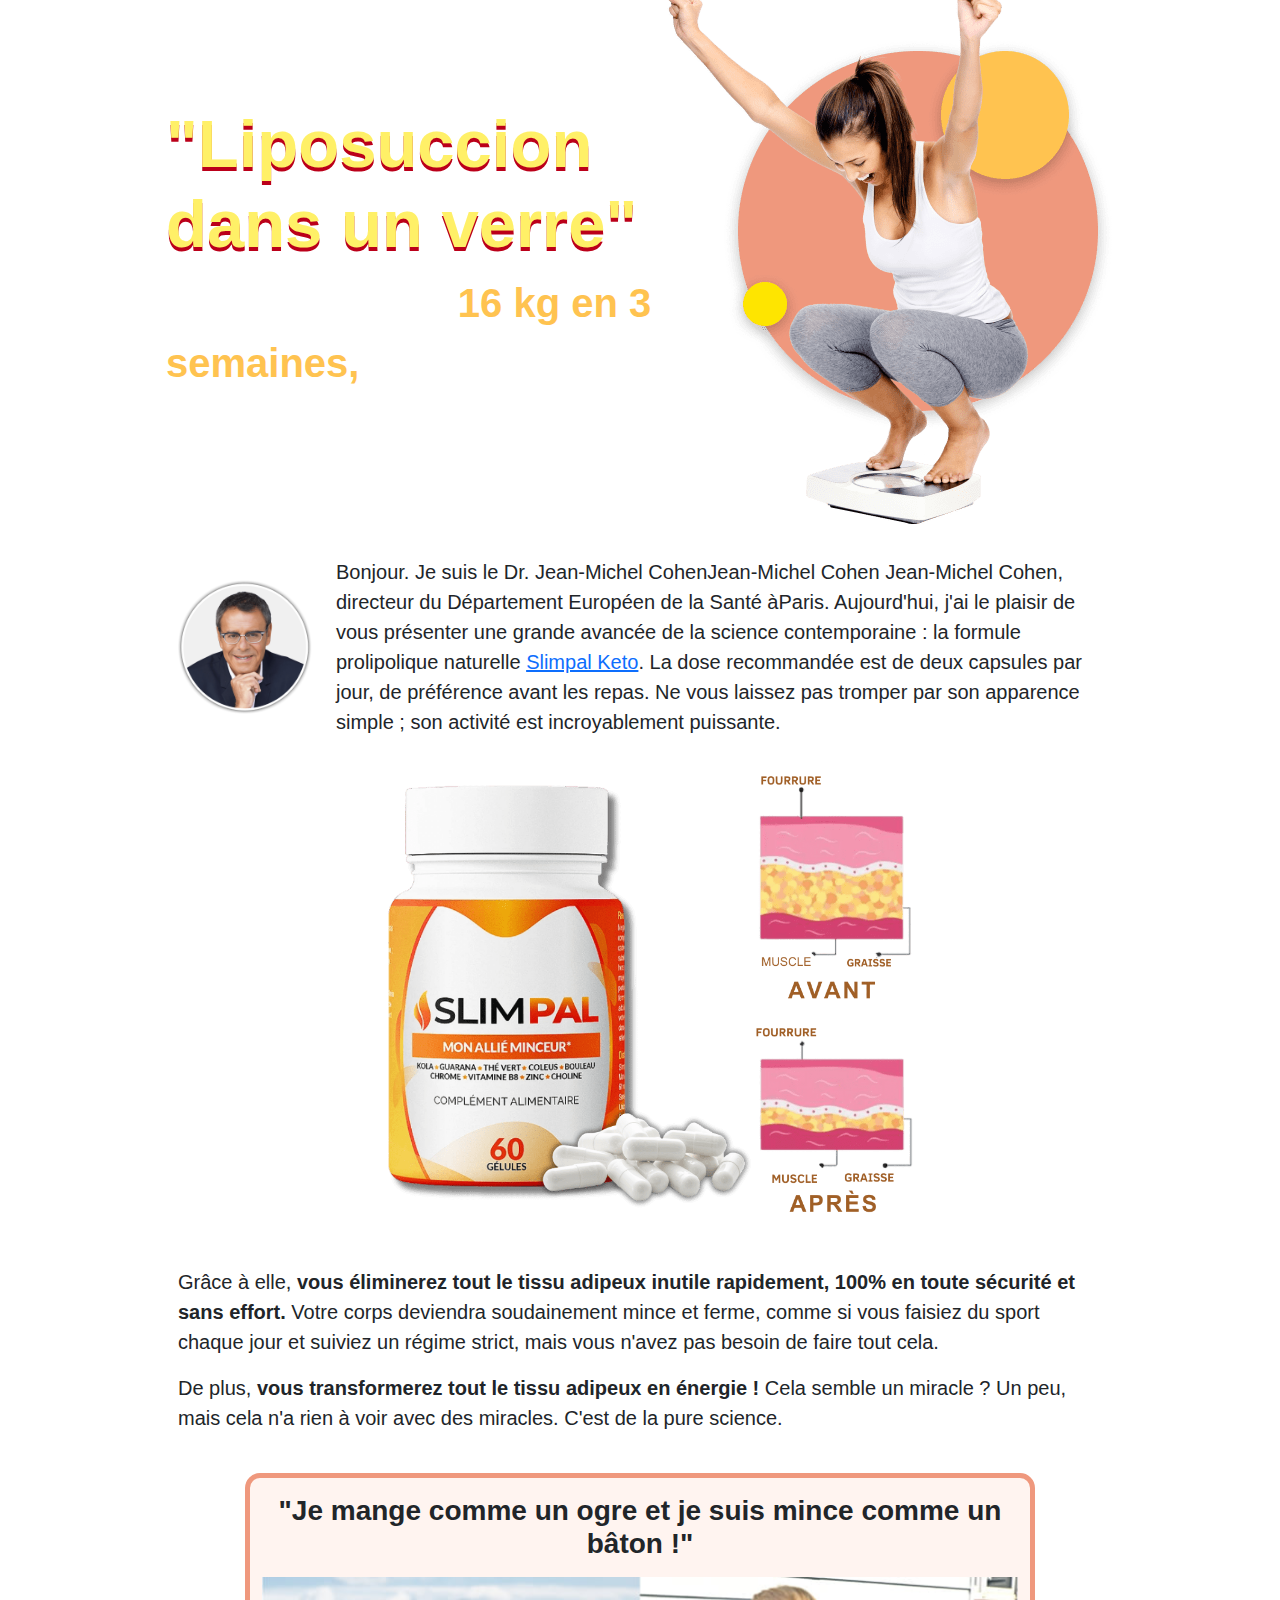
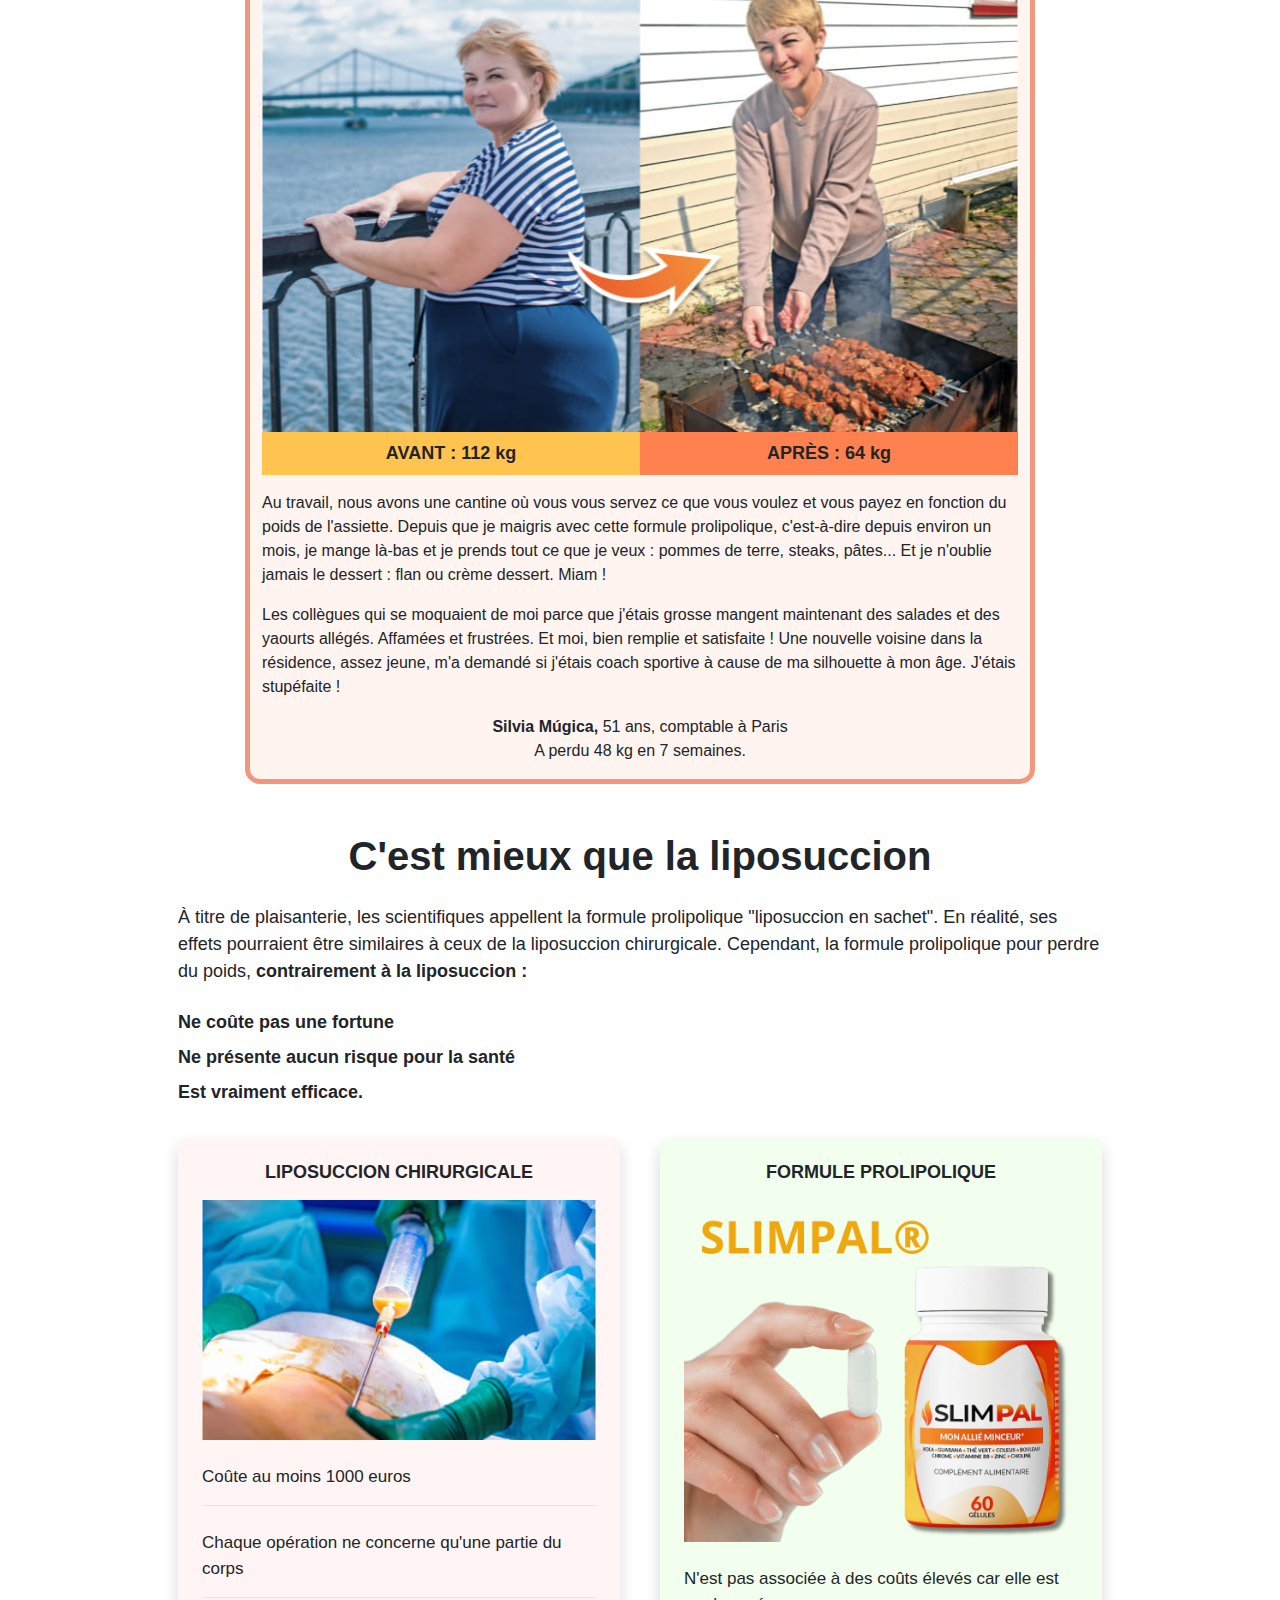
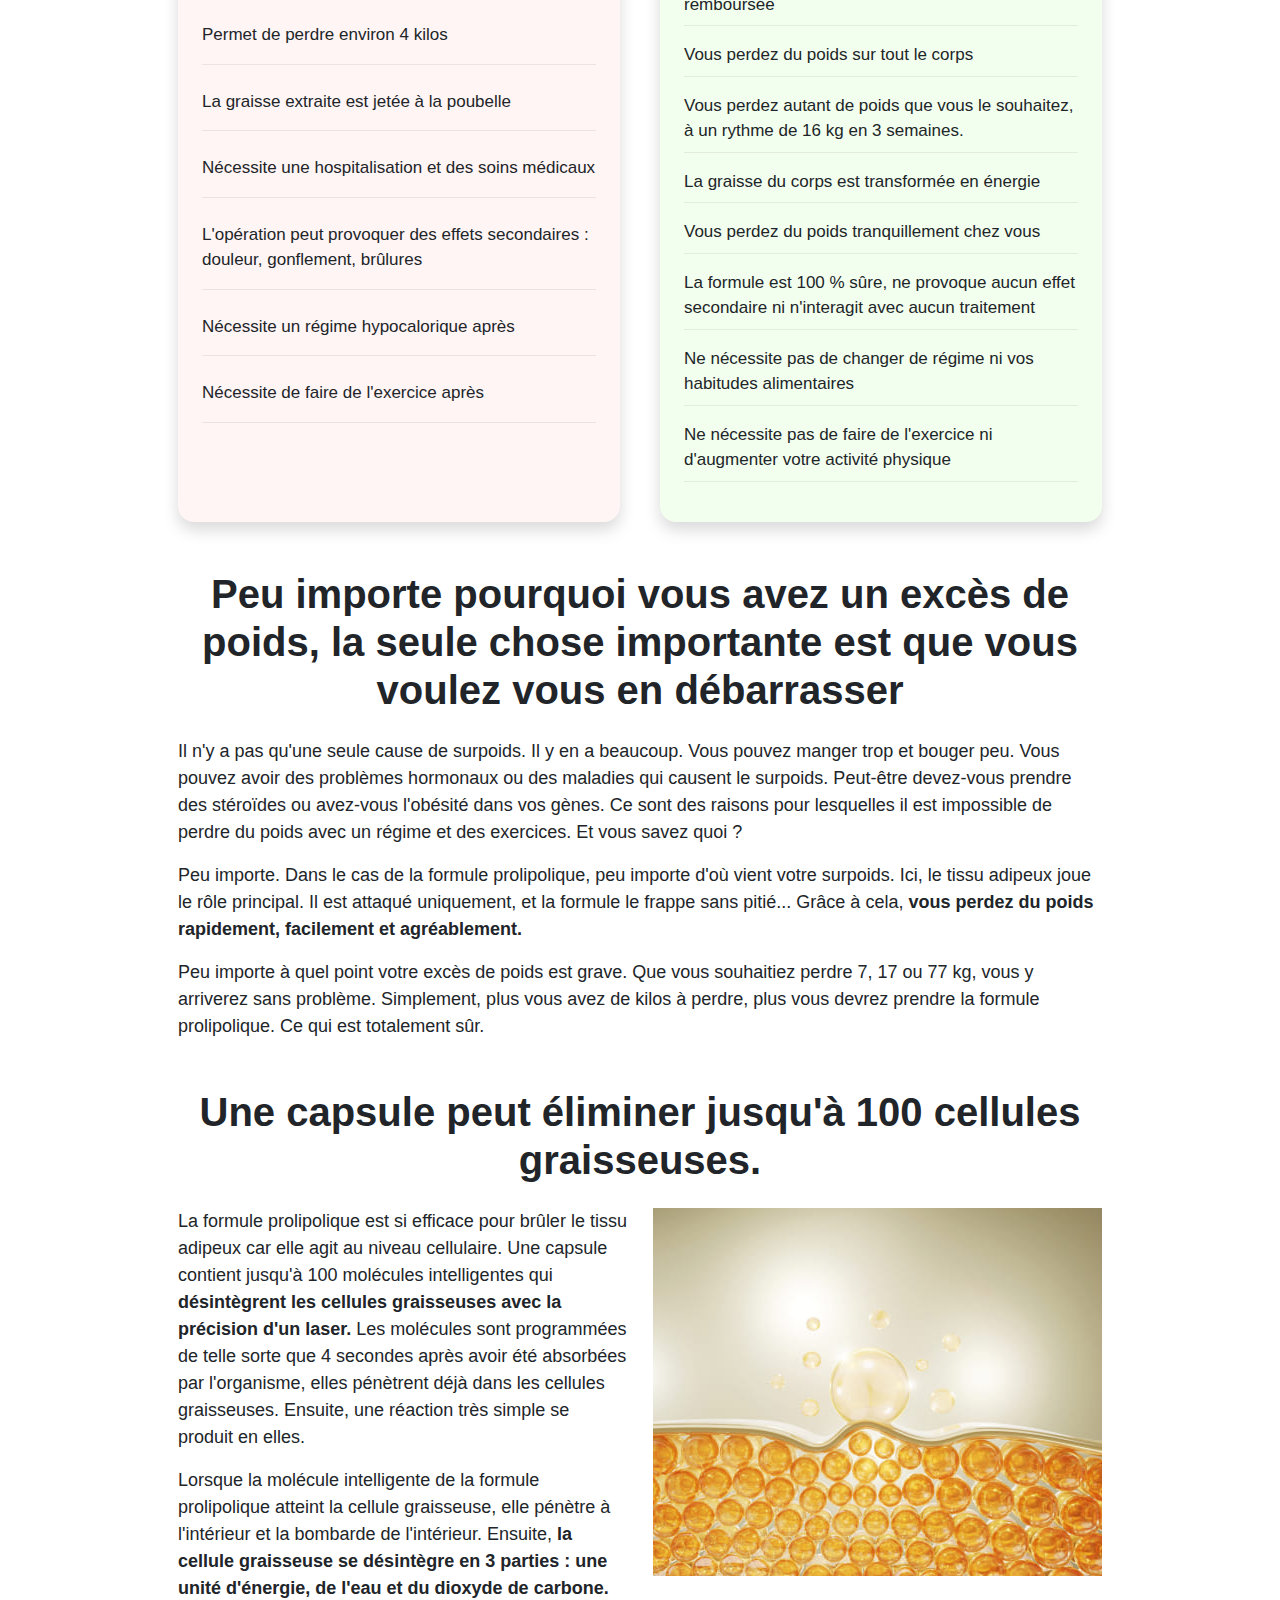
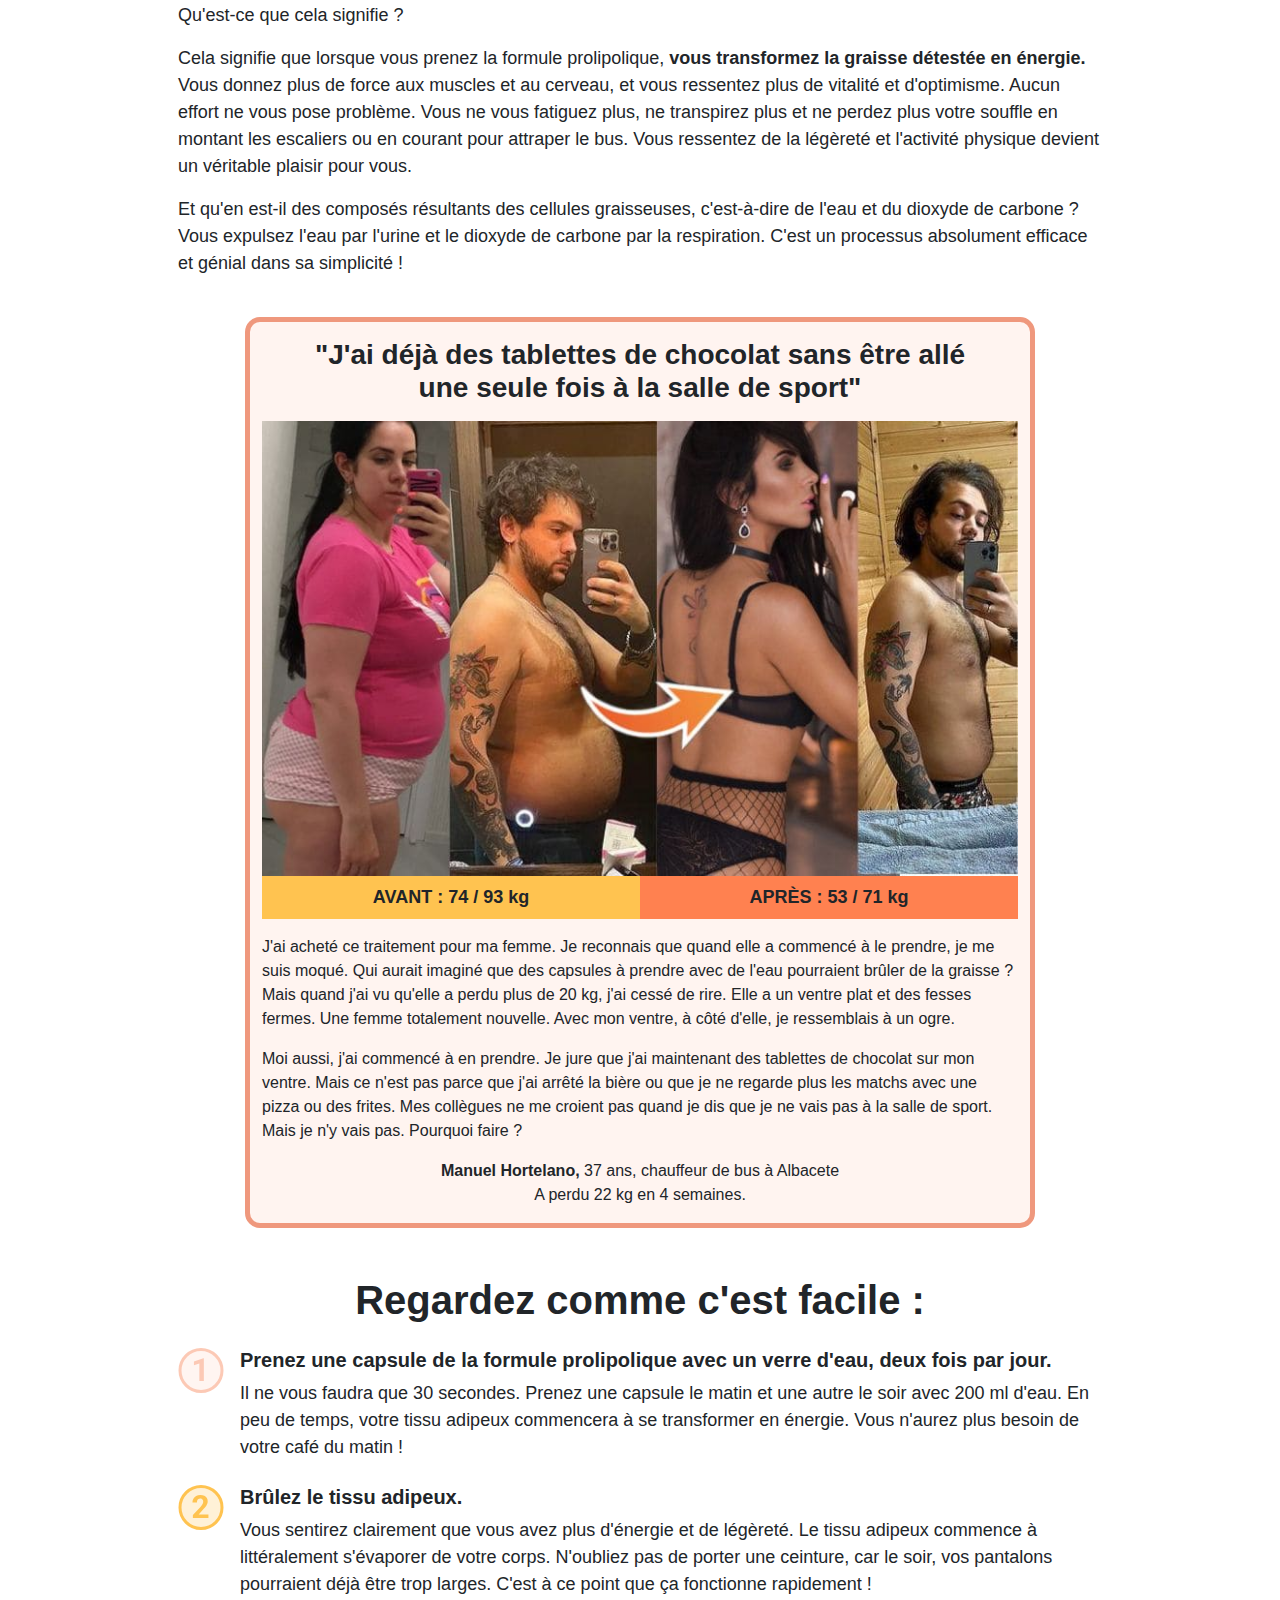
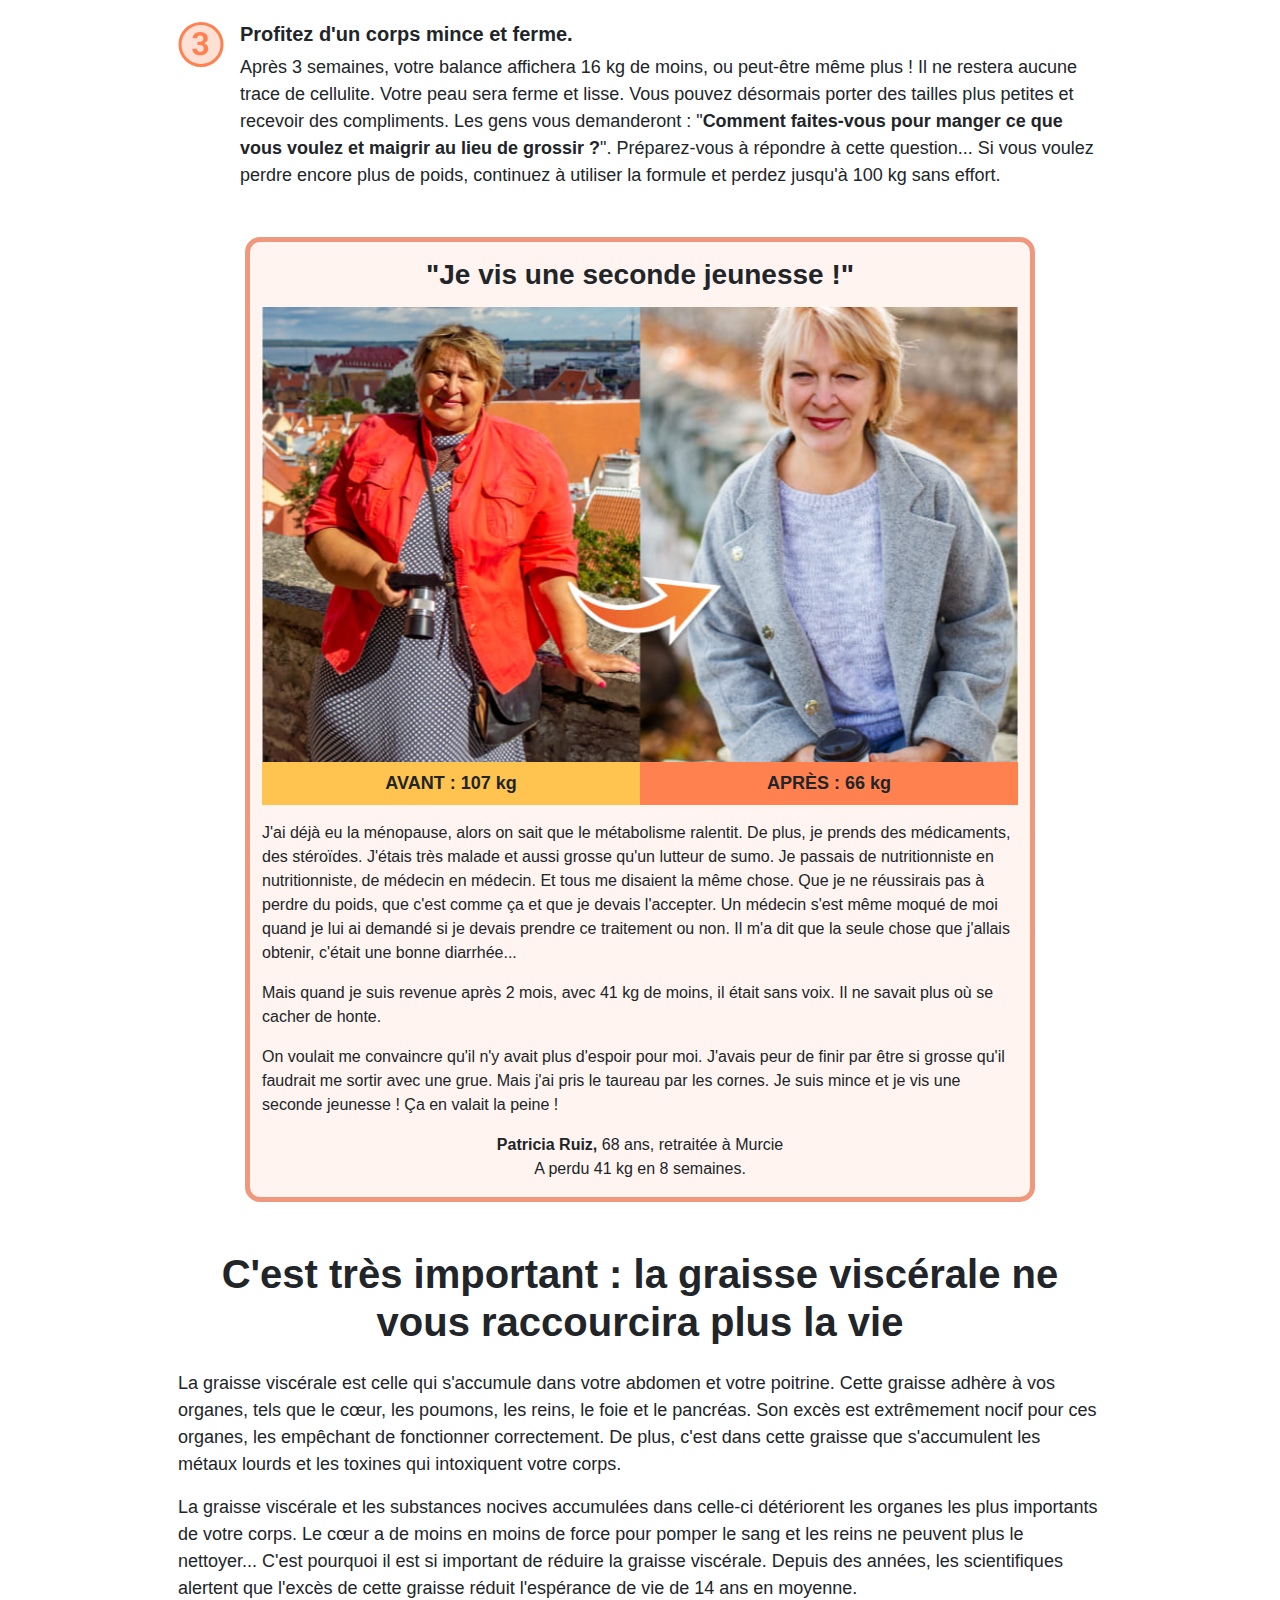
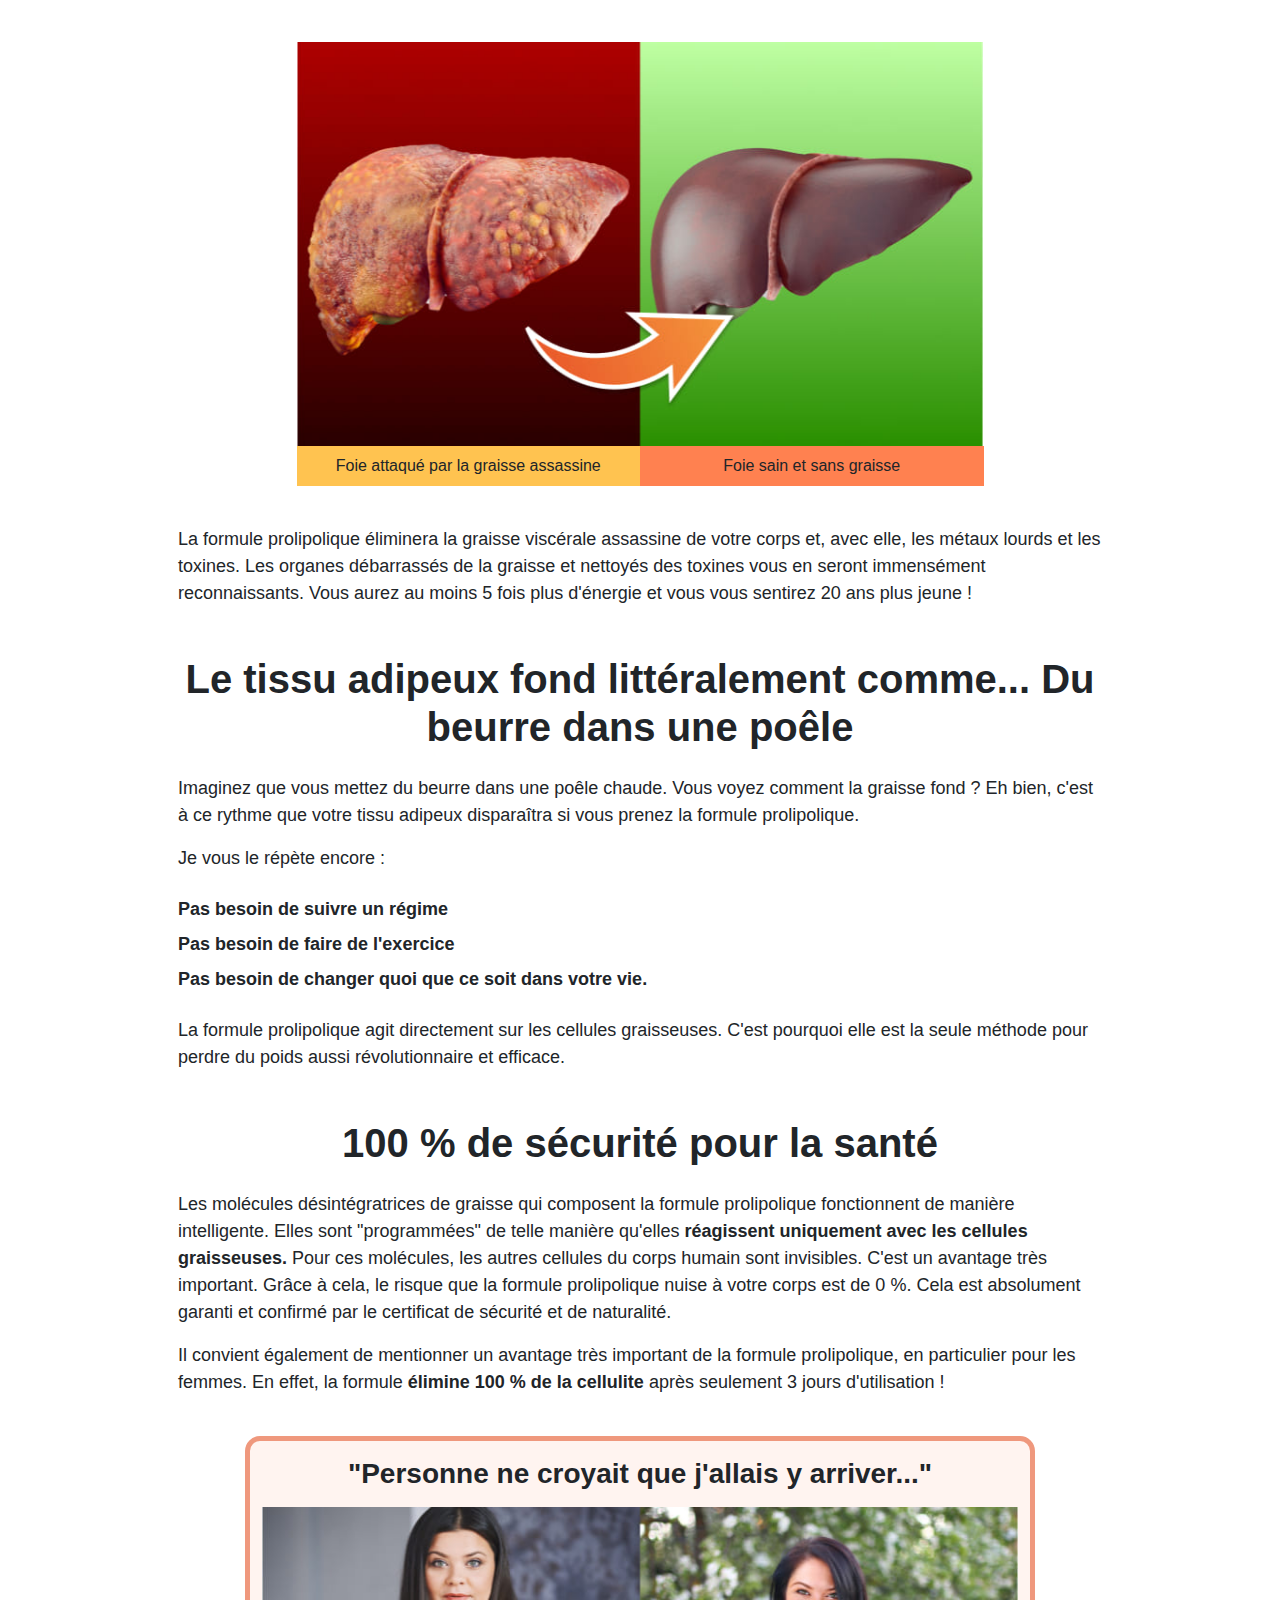
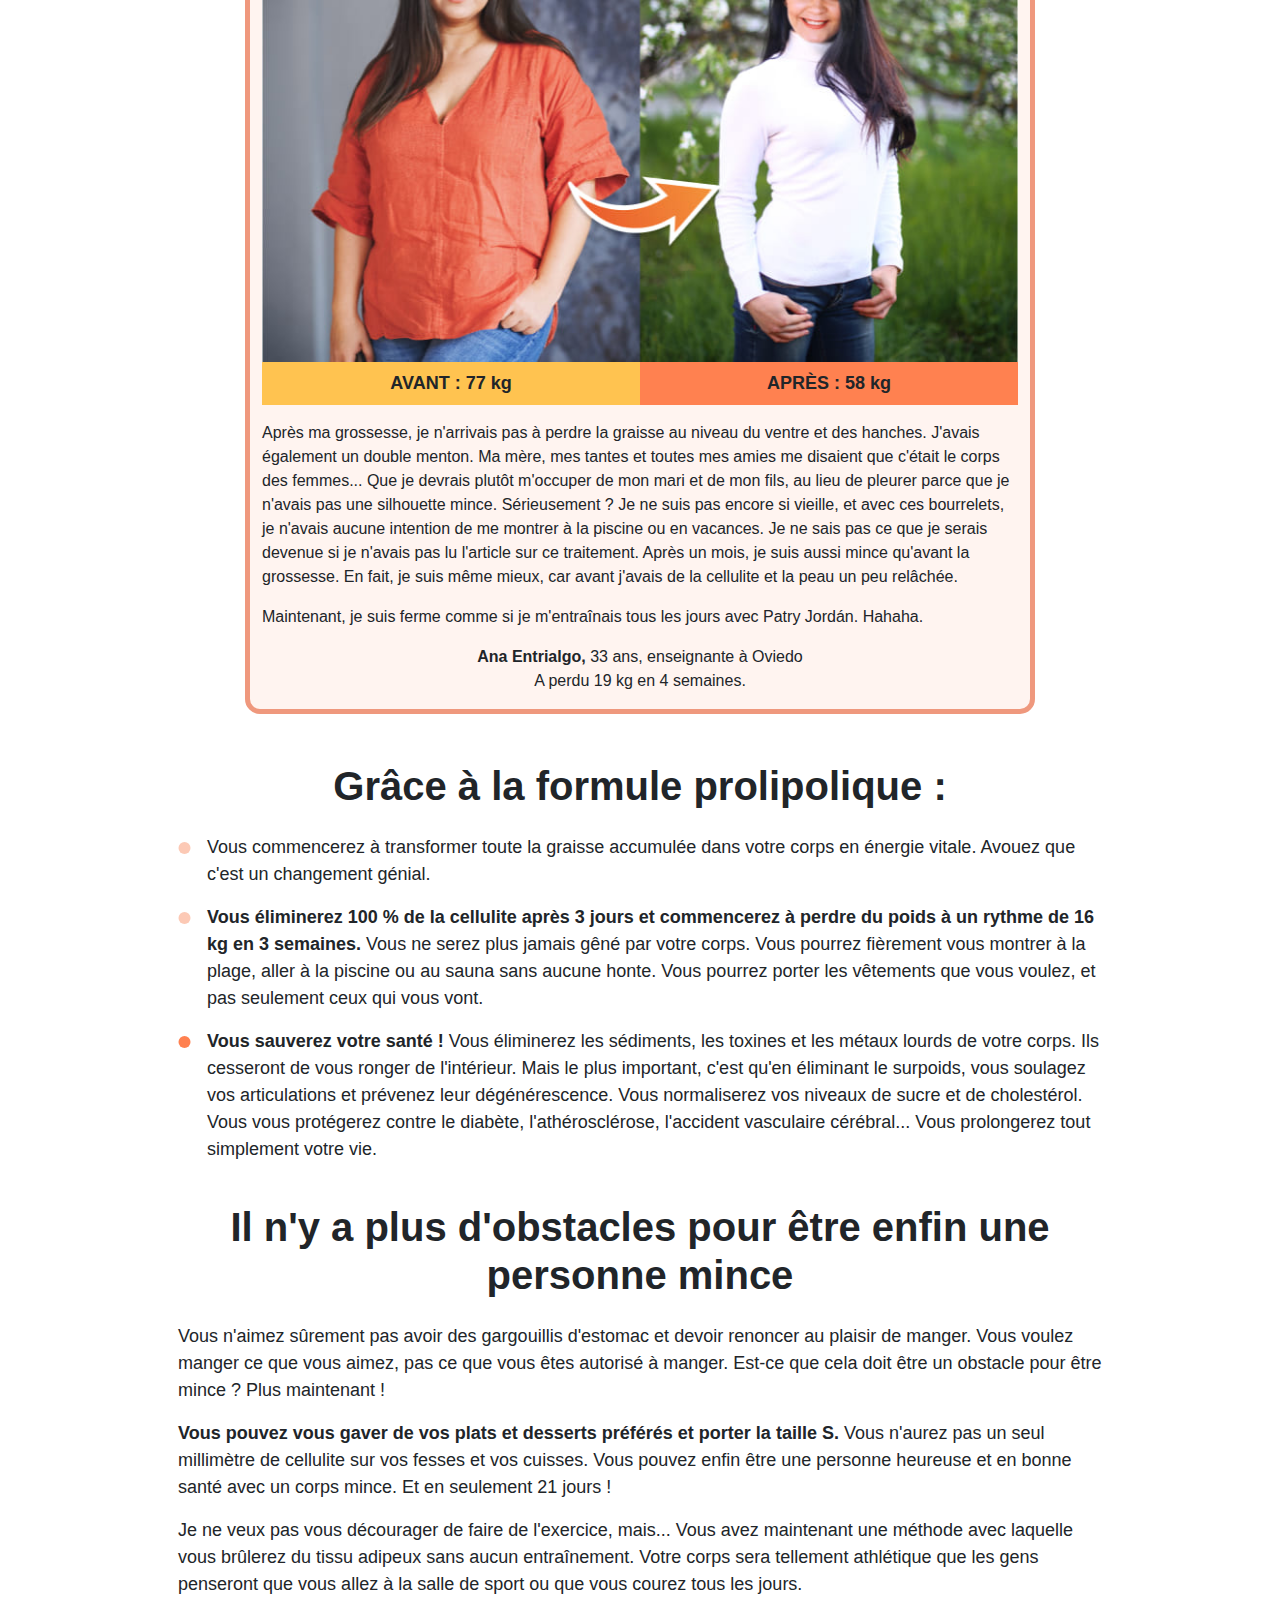
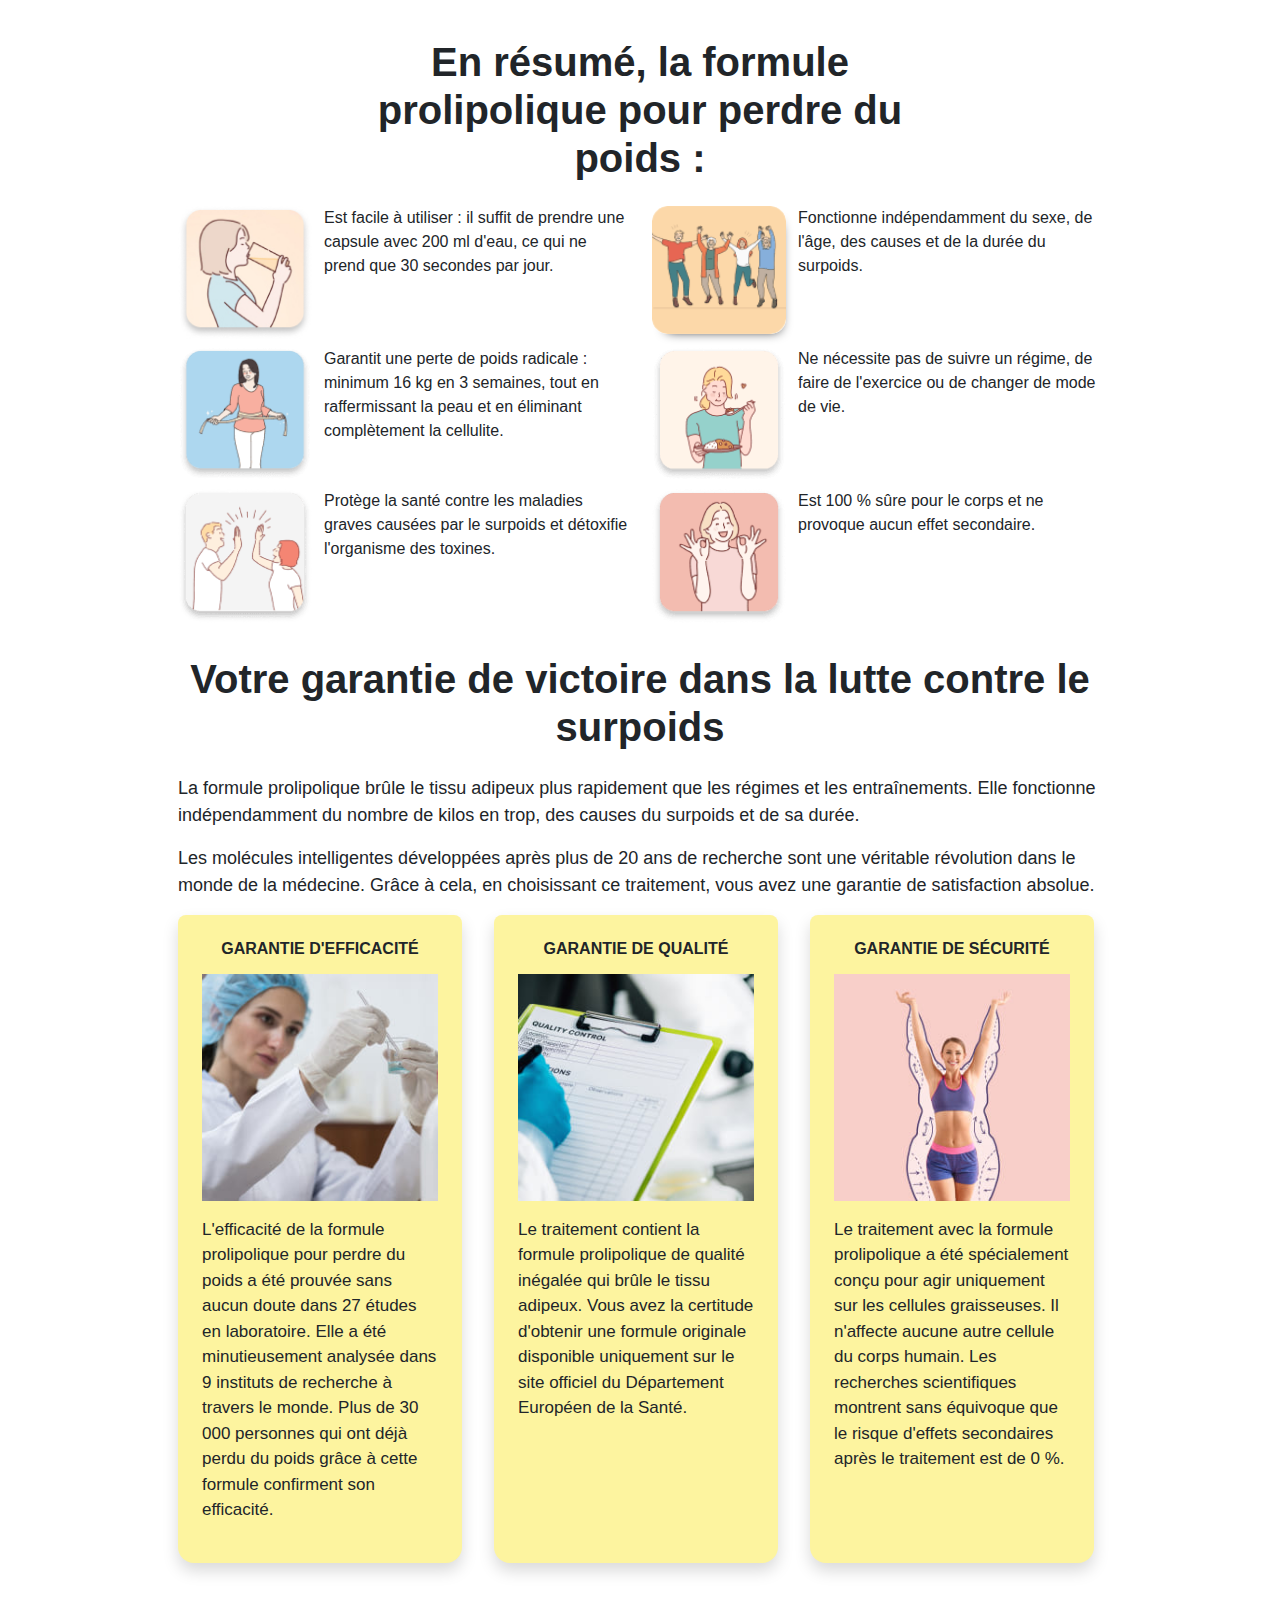
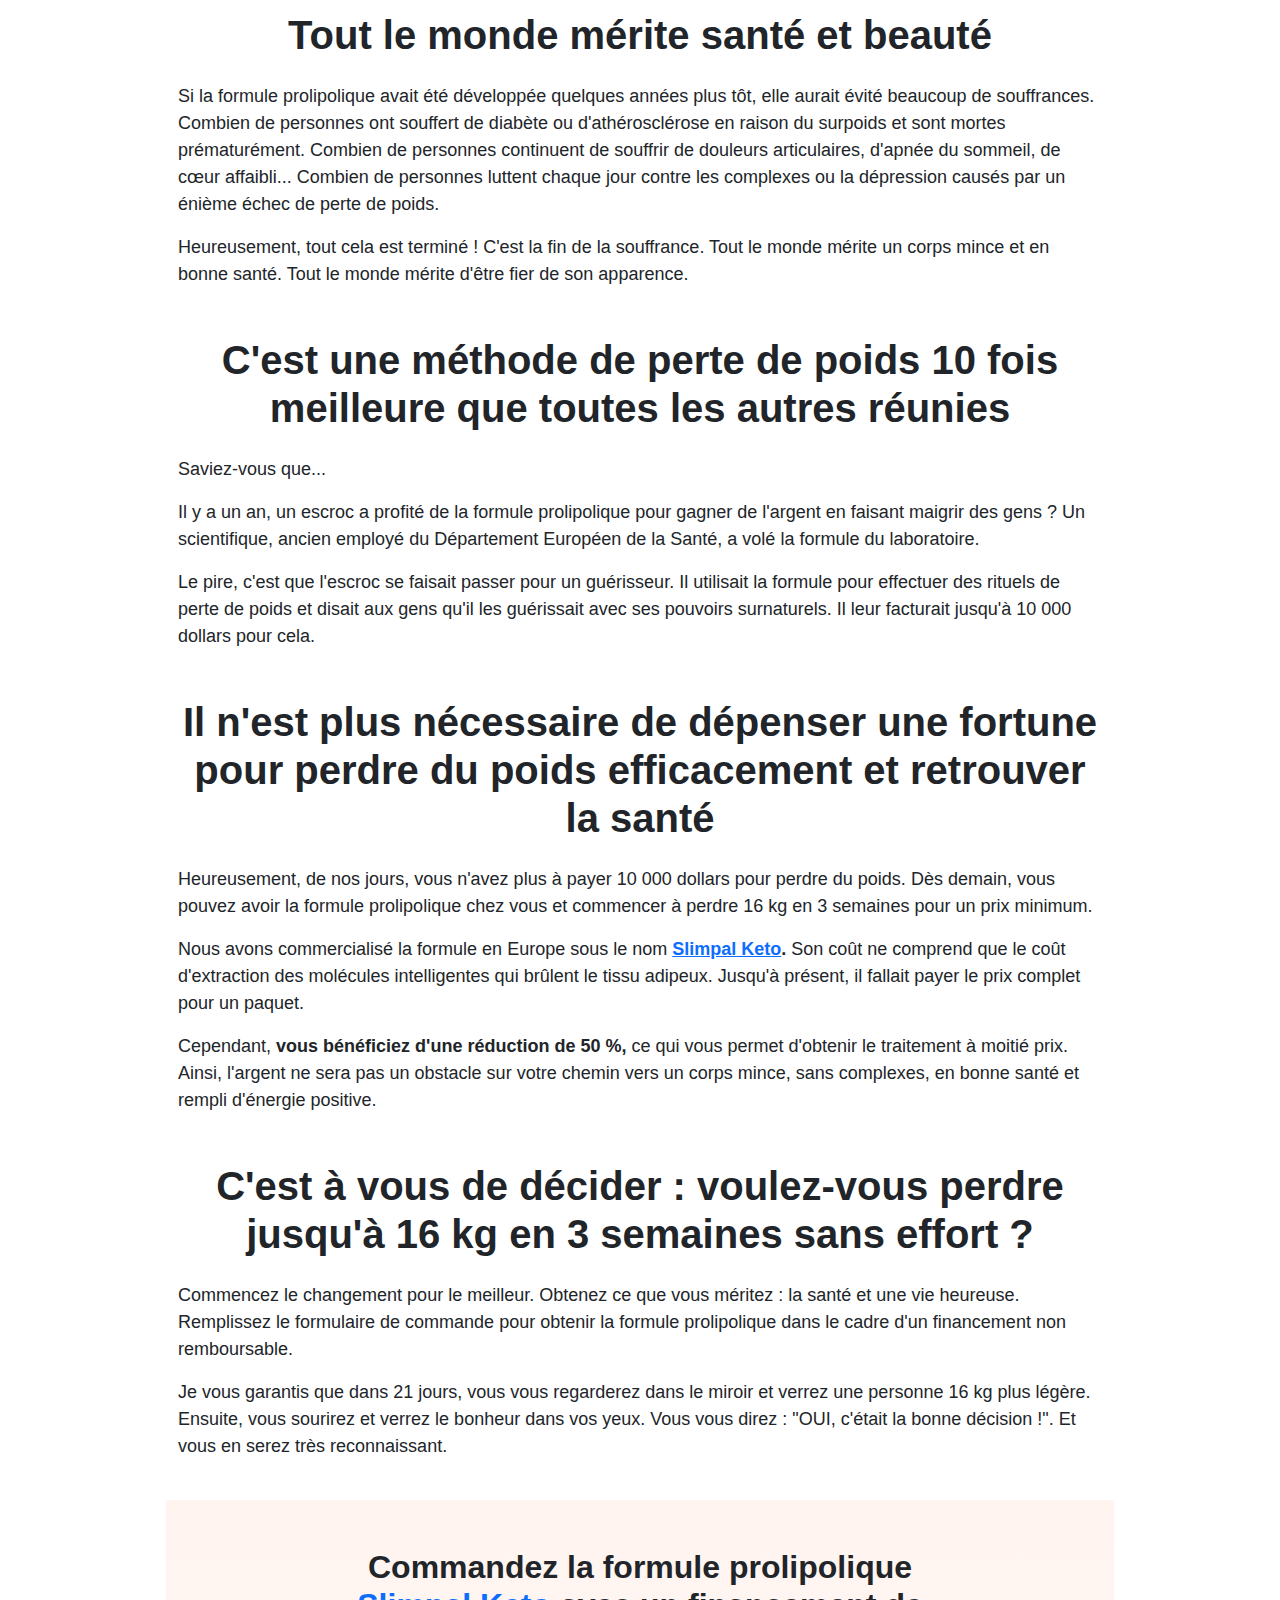
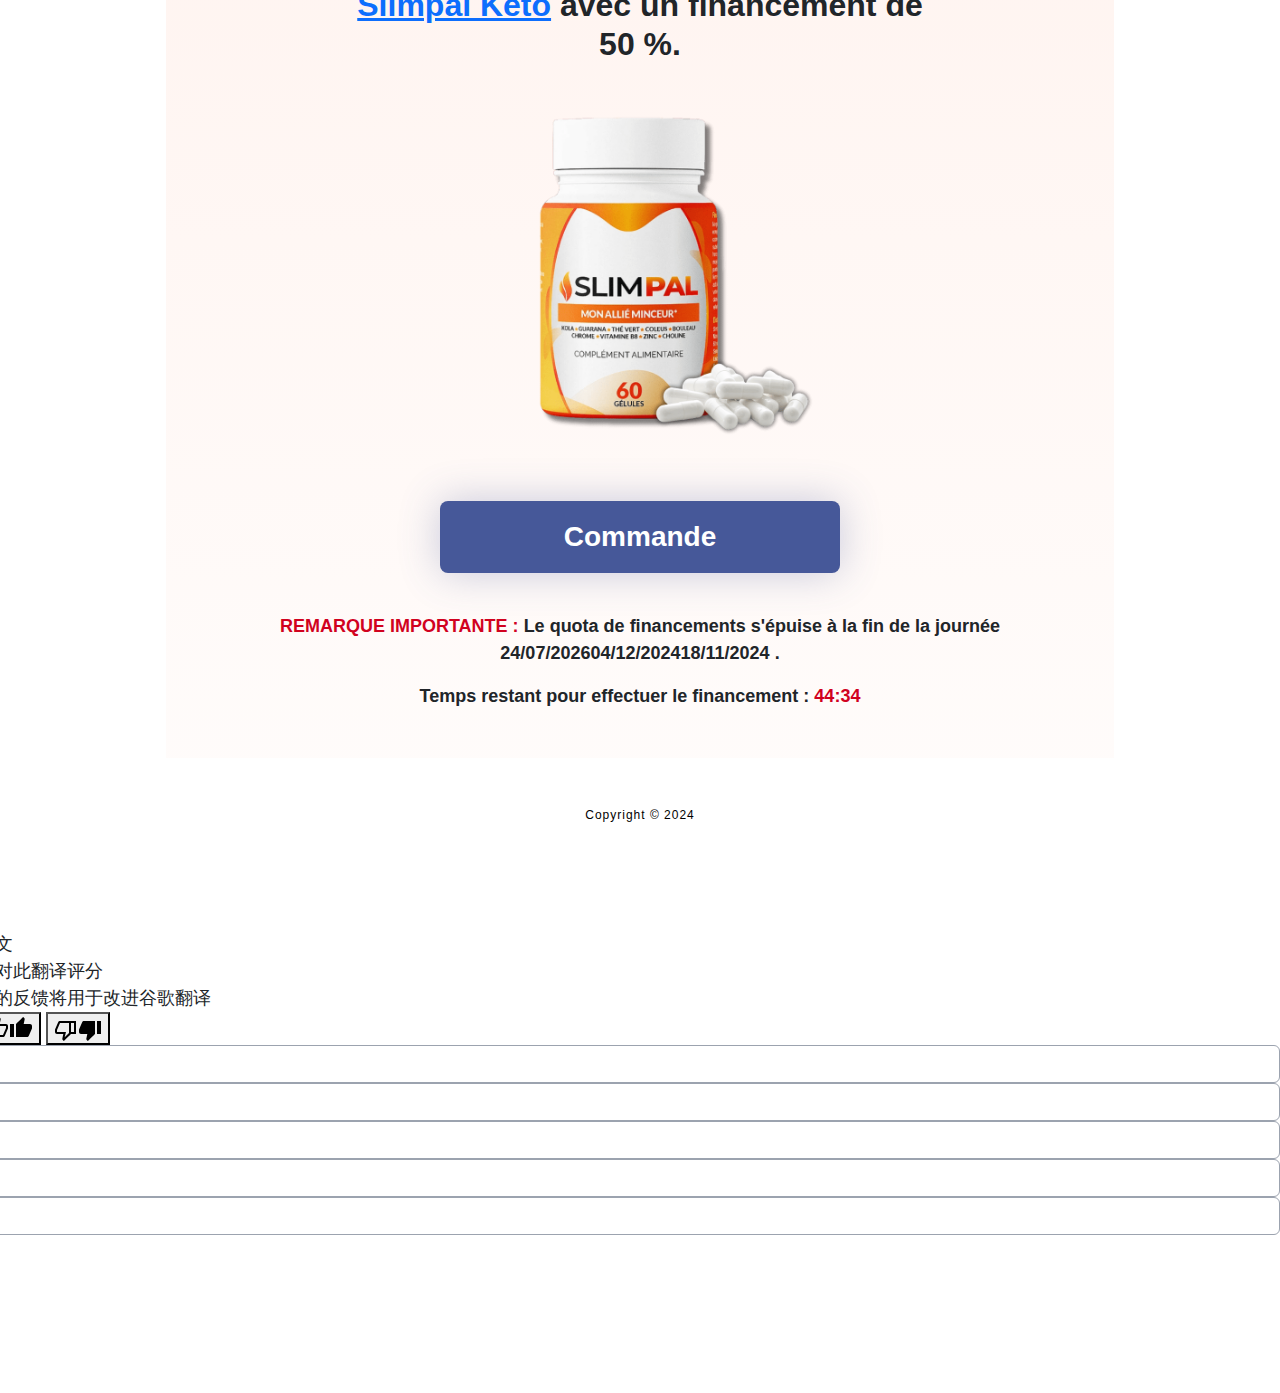
<file: index.html>
<!DOCTYPE html>
<!-- saved from url=(0218)https://uk.halo8.top/lsalud/?bemobdata=c%3D3901023f-2a07-400c-85ce-b437f29f7616..l%3Df77a261a-2b73-41b5-9a9e-35d00bf3259a..a%3D0..b%3D0..r%3Dhttps%253A%252F%252Fuk~BEMOB_DOT~halo8~BEMOB_DOT~top%252F..ts%3D1733248979919 -->
<html dir="ltr" lang="fr" class=""><head><meta http-equiv="Content-Type" content="text/html; charset=UTF-8">
    
    <!--<base href="/lander/fr-whale-biz-slimpalketo-dr-jean-michel-cohen--corotcaya-/index.html">-->
    <!--<base href=".">--><base href=".">

    <!--<base>-->
    <!--<base href=".">--><base href=".">

    <meta name="viewport" content="width=device-width, initial-scale=1, shrink-to-fit=no">
    <link href="./index_files/css2" rel="stylesheet">
    <link rel="stylesheet" href="./index_files/bootstrap.min.css">
    <title>Departamento Europeo de Salud</title>
    <link rel="stylesheet" href="./index_files/thank-you-b7afbdd4.css">
    <link rel="stylesheet" href="./index_files/centrum-d1fd01ca.css">
    <style>.form__grid {
        display: grid;
        gap: 1.5rem 1rem;
        grid-template-columns: repeat(1, minmax(0px, 1fr));
    }

    .form__item {
        grid-column: span 1 / span 1;
    }

    label {
        display: block;
        font-size: 0.875rem;
        font-weight: 500;
        line-height: 1.25rem;
        color: var(--adm-gray-700);
        margin-bottom: 0.25rem;
    }

    input:not([type="radio"]):not([type="checkbox"]), select, textarea {
        display: block;
        width: 100%;
        border-radius: 0.375rem;
        border: 1px solid var(--adm-gray-400);
        font-size: 0.875rem;
        line-height: 1.25rem;
        appearance: none;
        background-color: rgb(255, 255, 255);
        padding: 0.5rem 0.75rem;
    }

    .form__grid {
        grid-template-columns: repeat(6, minmax(0px, 1fr));
    }

    .form__item {
        grid-column: span 6 / span 6;
    }

    .form button {
        cursor: pointer;
        display: flex;
        justify-content: center;
        width: 100%;
        border-radius: 0.375rem;
        border: 1px solid transparent;
        padding: 0.5rem 1rem;
        font-size: 1rem;
        line-height: 1.5rem;
        font-weight: 500;
        color: rgb(255, 255, 255);
        background-color: var(--adm-green-600);
        appearance: button;
        transition-property: color, background-color, border-color, text-decoration-color, fill, stroke;
        transition-timing-function: cubic-bezier(0.4, 0, 0.2, 1);
        transition-duration: 150ms;
    }  </style>
    <!-- INTH_SNIPPET_TOP -->
    <script>
        const doctor = {
            'name': 'Jean-Michel',
            'surname': 'Cohen',
        };
        const docFullName = `${doctor.name} ${doctor.surname}`;

        const product = "Slimpal Keto";
    </script>
    <style>
        .btn-container {
            display: flex;
            justify-content: center;
            margin-bottom: 40px;
            margin-top: 20px;
        }

        .btn-container a {
            padding: 15px;
            display: block;
            background: #465899;
            width: 100%;
            max-width: 400px;
            border-radius: 8px;
            color: white;
            text-decoration: none;
            font-size: 28px;
            box-shadow: 0 0 40px rgb(70 88 153 / 30%);
        }

        .btn-container a:hover {
            background: #3b497d;
        }
    </style>
    <link type="text/css" rel="stylesheet" charset="UTF-8" href="./index_files/m=el_main_css">
</head>
<body>
<header class="container my-xl-5 text-white pt-xl-2">
    <div class="row align-items-center text-center text-md-start pt-4 py-md-5 position-relative fw-full-b top-b">
        <div class="col-12 col-md-7 ms-xl-5 px-xl-5">
            <h1 class="mt-2 mt-md-0 fw-full-b top-b__title">"Liposuccion dans un verre"</h1>
            <p class="mb-2 fs-1">Perdez jusqu'à <strong class="text-pr-2-b">16 kg en 3 semaines,</strong> c'est aussi
                simple que cela!
            </p>
        </div>
        <div class="col-12 col-md-5 mt-4 mt-md-0">
            <a class="" href="{offer_link}">
                <img src="./index_files/img-85ead32f.png" class="img-fluid me-xl-5 pe-xl-5 top-b__img" alt="Departamento Europeo de Salud">
            </a>
        </div>
    </div>
</header>

<main>
    <div class="container mt-4">
        <div class="mx-xl-5 px-xl-5 wrapper-b">
            <div class="row align-items-center fs-5 mb-3">
                <div class="col-12 col-md-2 text-center text-md-start" id="imgmobil">
                    <a class="" href="{offer_link}">
                    <img src="./index_files/author-2ed563e7.png" class="img-fluid" alt="Département Européen de la Santé">
                    </a>
                </div>
                <div class="col-12 col-md-10">
                    <p class="mb-0">Bonjour. Je suis le Dr.
                        <script>document.write(docFullName);</script>Jean-Michel Cohen
                        Jean-Michel Cohen, directeur du Département Européen de la Santé àParis. Aujourd'hui, j'ai le
                        plaisir de vous présenter une grande avancée de la science contemporaine : la formule
                        prolipolique naturelle <a href="{offer_link}">
                             Slimpal Keto</a>. La dose recommandée est de deux capsules par jour, de préférence avant les
                        repas. Ne vous laissez pas tromper par son apparence simple ; son activité est incroyablement
                        puissante.
                    </p>
                </div>
            </div>
            <a class="" href="{offer_link}">
            <img src="./index_files/product-2.png" class="img-fluid my-4" alt="Département Européen de la Santé" id="imgdesctop">
            </a>
            <div class="row fs-5">
                <div class="col-12">
                    <p>Grâce à elle, <strong>vous éliminerez tout le tissu adipeux inutile rapidement, 100% en toute
                        sécurité et sans effort.</strong> Votre corps deviendra soudainement mince et ferme, comme si
                        vous faisiez du sport chaque jour et suiviez un régime strict, mais vous n'avez pas besoin de
                        faire tout cela.</p>
                    <p>De plus, <strong>vous transformerez tout le tissu adipeux en énergie !</strong> Cela semble un
                        miracle ? Un peu, mais cela n'a rien à voir avec des miracles. C'est de la pure science.</p>
                </div>
            </div>
            <div class="row">
                <div class="col-12 col-md-10 mx-xl-auto py-3 fs-6 mt-4 mb-5 box-b">
                    <h3 class="mb-3 fw-bold fs-3 text-center">"Je mange comme un ogre et je suis mince comme un bâton
                        !"</h3>
                    <figure class="fs-medium-b">
                        <a class="" href="{offer_link}">
                        <img src="./index_files/bef-84da245c.jpg" class="img-fluid" alt="Département Européen de la Santé">
                        </a>
                        <figcaption class="d-flex text-center fw-bold"><span class="w-50 py-2 bg-pr-2-b">AVANT : 112 kg</span> <span class="w-50 py-2 bg-pr-3-b">APRÈS : 64 kg</span>
                        </figcaption>
                    </figure>
                    <p>Au travail, nous avons une cantine où vous vous servez ce que vous voulez et vous payez en
                        fonction du poids de l'assiette. Depuis que je maigris avec cette formule prolipolique,
                        c'est-à-dire depuis environ un mois, je mange là-bas et je prends tout ce que je veux : pommes
                        de terre, steaks, pâtes... Et je n'oublie jamais le dessert : flan ou crème dessert. Miam !</p>
                    <p>Les collègues qui se moquaient de moi parce que j'étais grosse mangent maintenant des salades et
                        des yaourts allégés. Affamées et frustrées. Et moi, bien remplie et satisfaite ! Une nouvelle
                        voisine dans la résidence, assez jeune, m'a demandé si j'étais coach sportive à cause de ma
                        silhouette à mon âge. J'étais stupéfaite !</p>
                    <p class="mb-0 text-center"><strong>Silvia Múgica,</strong> 51 ans, comptable à Paris</p>
                    <p class="mb-0 text-center">A perdu 48 kg en 7 semaines.</p>
                </div>
            </div>
            <div class="row">
                <div class="col-12">
                    <h2 class="fs-1 text-center mb-4 fw-full-b">C'est mieux que la liposuccion</h2>
                    <p>À titre de plaisanterie, les scientifiques appellent la formule prolipolique "liposuccion en
                        sachet". En réalité, ses effets pourraient être similaires à ceux de la liposuccion
                        chirurgicale. Cependant, la formule prolipolique pour perdre du poids, <strong>contrairement à
                            la liposuccion :</strong></p>
                    <ul class="list-unstyled my-4 list-b">
                        <li class="d-flex align-items-center fw-bold my-2 list-b__simple list-b__simple--type2">Ne coûte
                            pas une fortune
                        </li>
                        <li class="d-flex align-items-center fw-bold my-2 list-b__simple list-b__simple--type2">Ne
                            présente aucun risque pour la santé
                        </li>
                        <li class="d-flex align-items-center fw-bold my-2 list-b__simple list-b__simple--type2">Est
                            vraiment efficace.
                        </li>
                    </ul>
                </div>
            </div>
            <div class="row justify-content-between mt-2">
                <div class="col-12 col-md-6 fs-medium-light-b">
                    <div class="me-md-2 p-4 shadow h-100 bg-pr-6-b case-box-b">
                        <h4 class="mb-3 fw-bold text-center fs-medium-b">LIPOSUCCION CHIRURGICALE</h4>
                        <a class="" href="{offer_link}">
                        <img src="./index_files/img2-7399893d.jpg" class="img-fluid w-100" alt="Département Européen de la Santé">
                        </a>
                        <ul class="list-unstyled list-b">
                            <li class="d-flex align-items-center my-2 py-3 list-b__simple list-b__simple--type3">Coûte
                                au moins 1000 euros
                            </li>
                            <li class="d-flex align-items-center my-2 py-3 list-b__simple list-b__simple--type3">Chaque
                                opération ne concerne qu'une partie du corps
                            </li>
                            <li class="d-flex align-items-center my-2 py-3 list-b__simple list-b__simple--type3">Permet
                                de perdre environ 4 kilos
                            </li>
                            <li class="d-flex align-items-center my-2 py-3 list-b__simple list-b__simple--type3">La
                                graisse extraite est jetée à la poubelle
                            </li>
                            <li class="d-flex align-items-center my-2 py-3 list-b__simple list-b__simple--type3">
                                Nécessite une hospitalisation et des soins médicaux
                            </li>
                            <li class="d-flex align-items-center my-2 py-3 list-b__simple list-b__simple--type3">
                                L'opération peut provoquer des effets secondaires : douleur, gonflement, brûlures
                            </li>
                            <li class="d-flex align-items-center my-2 py-3 list-b__simple list-b__simple--type3">
                                Nécessite un régime hypocalorique après
                            </li>
                            <li class="d-flex align-items-center my-2 py-3 list-b__simple list-b__simple--type3">
                                Nécessite de faire de l'exercice après
                            </li>
                        </ul>
                    </div>
                </div>
                <div class="col-12 col-md-6 mt-4 mt-md-0 fs-medium-light-b">
                    <div class="ms-md-2 p-4 shadow h-100 bg-pr-7-b case-box-b">
                        <h4 class="mb-3 fw-bold text-center fs-medium-b">FORMULE PROLIPOLIQUE</h4>
                        <a class="" href="{offer_link}">
                        <img src="./index_files/img3-d572c725.png" class="img-fluid w-100" alt="Département Européen de la Santé">
                        </a>
                        <ul class="list-unstyled list-b">
                            <li class="d-flex align-items-center my-2 pt-3 pb-2 list-b__simple list-b__simple--type4">
                                N'est pas associée à des coûts élevés car elle est remboursée
                            </li>
                            <li class="d-flex align-items-center my-2 py-2 list-b__simple list-b__simple--type4">Vous
                                perdez du poids sur tout le corps
                            </li>
                            <li class="d-flex align-items-center my-2 py-2 list-b__simple list-b__simple--type4">Vous
                                perdez autant de poids que vous le souhaitez, à un rythme de 16 kg en 3 semaines.
                            </li>
                            <li class="d-flex align-items-center my-2 py-2 list-b__simple list-b__simple--type4">La
                                graisse du corps est transformée en énergie
                            </li>
                            <li class="d-flex align-items-center my-2 py-2 list-b__simple list-b__simple--type4">Vous
                                perdez du poids tranquillement chez vous
                            </li>
                            <li class="d-flex align-items-center my-2 py-2 list-b__simple list-b__simple--type4">La
                                formule est 100 % sûre, ne provoque aucun effet secondaire ni n'interagit avec aucun
                                traitement
                            </li>
                            <li class="d-flex align-items-center my-2 py-2 list-b__simple list-b__simple--type4">Ne
                                nécessite pas de changer de régime ni vos habitudes alimentaires
                            </li>
                            <li class="d-flex align-items-center my-2 py-2 list-b__simple list-b__simple--type4">Ne
                                nécessite pas de faire de l'exercice ni d'augmenter votre activité physique
                            </li>
                        </ul>
                    </div>
                </div>
            </div>
            <div class="row mt-5">
                <div class="col-12">
                    <h2 class="fs-1 text-center mb-4 fw-full-b">Peu importe pourquoi vous avez un excès de poids, la
                        seule chose importante est que vous voulez vous en débarrasser</h2>
                    <p>Il n'y a pas qu'une seule cause de surpoids. Il y en a beaucoup. Vous pouvez manger trop et
                        bouger peu. Vous pouvez avoir des problèmes hormonaux ou des maladies qui causent le surpoids.
                        Peut-être devez-vous prendre des stéroïdes ou avez-vous l'obésité dans vos gènes. Ce sont des
                        raisons pour lesquelles il est impossible de perdre du poids avec un régime et des exercices. Et
                        vous savez quoi ?</p>
                    <p>Peu importe. Dans le cas de la formule prolipolique, peu importe d'où vient votre surpoids. Ici,
                        le tissu adipeux joue le rôle principal. Il est attaqué uniquement, et la formule le frappe sans
                        pitié... Grâce à cela, <strong>vous perdez du poids rapidement, facilement et
                            agréablement.</strong></p>
                    <p>Peu importe à quel point votre excès de poids est grave. Que vous souhaitiez perdre 7, 17 ou 77
                        kg, vous y arriverez sans problème. Simplement, plus vous avez de kilos à perdre, plus vous
                        devrez prendre la formule prolipolique. Ce qui est totalement sûr.</p>
                    <h2 class="fs-1 text-center mt-5 mb-4 fw-full-b">Une capsule peut éliminer jusqu'à 100 cellules
                        graisseuses.</h2>
                </div>
                <div class="col-12 col-md-6">
                    <p>La formule prolipolique est si efficace pour brûler le tissu adipeux car elle agit au niveau
                        cellulaire. Une capsule contient jusqu'à 100 molécules intelligentes qui <strong>désintègrent
                            les cellules graisseuses avec la précision d'un laser.</strong> Les molécules sont
                        programmées de telle sorte que 4 secondes après avoir été absorbées par l'organisme, elles
                        pénètrent déjà dans les cellules graisseuses. Ensuite, une réaction très simple se produit en
                        elles.</p>
                    <p>Lorsque la molécule intelligente de la formule prolipolique atteint la cellule graisseuse, elle
                        pénètre à l'intérieur et la bombarde de l'intérieur. Ensuite, <strong>la cellule graisseuse se
                            désintègre en 3 parties : une unité d'énergie, de l'eau et du dioxyde de carbone.</strong>
                        Qu'est-ce que cela signifie ?</p>
                </div>
                <p class="col-12 col-md-6 text-center">
                    <a class="" href="{offer_link}">
                    <img src="./index_files/img4-d5073e57.jpg" class="img-fluid" alt="Département Européen de la Santé">
                    </a>
                </p>
                <div class="col-12">
                    <p>Cela signifie que lorsque vous prenez la formule prolipolique, <strong>vous transformez la
                        graisse détestée en énergie.</strong> Vous donnez plus de force aux muscles et au cerveau, et
                        vous ressentez plus de vitalité et d'optimisme. Aucun effort ne vous pose problème. Vous ne vous
                        fatiguez plus, ne transpirez plus et ne perdez plus votre souffle en montant les escaliers ou en
                        courant pour attraper le bus. Vous ressentez de la légèreté et l'activité physique devient un
                        véritable plaisir pour vous.</p>
                    <p>Et qu'en est-il des composés résultants des cellules graisseuses, c'est-à-dire de l'eau et du
                        dioxyde de carbone ? Vous expulsez l'eau par l'urine et le dioxyde de carbone par la
                        respiration. C'est un processus absolument efficace et génial dans sa simplicité !</p>
                </div>
                <div class="col-12 col-md-10 mx-xl-auto py-3 fs-6 mt-4 mb-5 box-b">
                    <h3 class="mb-3 fw-bold fs-3 text-center px-xl-5">"J'ai déjà des tablettes de chocolat sans être
                        allé une seule fois à la salle de sport"</h3>
                    <figure class="fs-medium-b">
                        <a class="" href="{offer_link}">
                        <img src="./index_files/bef2-048f6ea8.jpg" class="img-fluid" alt="Département Européen de la Santé">
                        </a>
                        <figcaption class="d-flex text-center fw-bold"><span class="w-50 py-2 bg-pr-2-b">AVANT : 74 / 93 kg</span>
                            <span class="w-50 py-2 bg-pr-3-b">APRÈS : 53 / 71 kg</span></figcaption>
                    </figure>
                    <p>J'ai acheté ce traitement pour ma femme. Je reconnais que quand elle a commencé à le prendre, je
                        me suis moqué. Qui aurait imaginé que des capsules à prendre avec de l'eau pourraient brûler de
                        la graisse ? Mais quand j'ai vu qu'elle a perdu plus de 20 kg, j'ai cessé de rire. Elle a un
                        ventre plat et des fesses fermes. Une femme totalement nouvelle. Avec mon ventre, à côté d'elle,
                        je ressemblais à un ogre.</p>
                    <p>Moi aussi, j'ai commencé à en prendre. Je jure que j'ai maintenant des tablettes de chocolat sur
                        mon ventre. Mais ce n'est pas parce que j'ai arrêté la bière ou que je ne regarde plus les
                        matchs avec une pizza ou des frites. Mes collègues ne me croient pas quand je dis que je ne vais
                        pas à la salle de sport. Mais je n'y vais pas. Pourquoi faire ?</p>
                    <p class="mb-0 text-center"><strong>Manuel Hortelano,</strong> 37 ans, chauffeur de bus à Albacete
                    </p>
                    <p class="mb-0 text-center">A perdu 22 kg en 4 semaines.</p>
                </div>
                <div class="col-12">
                    <h2 class="fs-1 text-center mb-4 fw-full-b">Regardez comme c'est facile :</h2>
                    <section class="d-flex">
                        <svg width="46" height="46" class="flex-shrink-0" viewBox="0 0 46 46" fill="none" xmlns="http://www.w3.org/2000/svg">
                            <circle cx="23" cy="22.5306" r="21" fill="#FFF5F1" stroke="#FCC9B5" stroke-width="3"></circle>
                            <path d="M25.8438 10.2337V33.0306H21.3438V15.4212L15.9375 17.1399V13.5931L25.3594 10.2337H25.8438Z" fill="#FCC9B5"></path>
                        </svg>
                        <div class="ms-3">
                            <h5 class="fw-bold">Prenez une capsule de la formule prolipolique avec un verre d'eau, deux
                                fois par jour.</h5>
                            <p>Il ne vous faudra que 30 secondes. Prenez une capsule le matin et une autre le soir avec
                                200 ml d'eau. En peu de temps, votre tissu adipeux commencera à se transformer en
                                énergie. Vous n'aurez plus besoin de votre café du matin !</p>
                        </div>
                    </section>
                    <section class="d-flex my-2">
                        <svg width="46" height="46" class="flex-shrink-0" viewBox="0 0 46 46" fill="none" xmlns="http://www.w3.org/2000/svg">
                            <circle cx="23" cy="22.5306" r="21" fill="#FFF1D7" stroke="#FFC350" stroke-width="3"></circle>
                            <path d="M30.4375 29.5149V33.0306H14.875V30.0306L22.2344 22.1399C22.974 21.317 23.5573 20.5931 23.9844 19.9681C24.4115 19.3327 24.7188 18.7649 24.9062 18.2649C25.1042 17.7545 25.2031 17.2702 25.2031 16.8118C25.2031 16.1243 25.0885 15.5358 24.8594 15.0462C24.6302 14.5462 24.2917 14.1608 23.8438 13.8899C23.4062 13.6191 22.8646 13.4837 22.2188 13.4837C21.5312 13.4837 20.9375 13.6504 20.4375 13.9837C19.9479 14.317 19.5729 14.7806 19.3125 15.3743C19.0625 15.9681 18.9375 16.6399 18.9375 17.3899H14.4219C14.4219 16.0358 14.7448 14.7962 15.3906 13.6712C16.0365 12.5358 16.9479 11.6347 18.125 10.9681C19.3021 10.291 20.6979 9.95245 22.3125 9.95245C23.9062 9.95245 25.25 10.2129 26.3438 10.7337C27.4479 11.2441 28.2812 11.9837 28.8438 12.9524C29.4167 13.9108 29.7031 15.0566 29.7031 16.3899C29.7031 17.1399 29.5833 17.8743 29.3438 18.5931C29.1042 19.3014 28.7604 20.0097 28.3125 20.7181C27.875 21.416 27.3438 22.1243 26.7188 22.8431C26.0938 23.5618 25.401 24.3066 24.6406 25.0774L20.6875 29.5149H30.4375Z" fill="#FFC350"></path>
                        </svg>
                        <div class="ms-3">
                            <h5 class="fw-bold">Brûlez le tissu adipeux.</h5>
                            <p>Vous sentirez clairement que vous avez plus d'énergie et de légèreté. Le tissu adipeux
                                commence à littéralement s'évaporer de votre corps. N'oubliez pas de porter une
                                ceinture, car le soir, vos pantalons pourraient déjà être trop larges. C'est à ce point
                                que ça fonctionne rapidement !</p>
                        </div>
                    </section>
                    <section class="d-flex my-2">
                        <svg width="46" height="46" class="flex-shrink-0" viewBox="0 0 46 46" fill="none" xmlns="http://www.w3.org/2000/svg">
                            <circle cx="23" cy="22.5306" r="21" fill="#FFE0D5" stroke="#FF8150" stroke-width="3"></circle>
                            <path d="M19.4844 19.7025H21.8906C22.6615 19.7025 23.2969 19.5722 23.7969 19.3118C24.2969 19.041 24.6667 18.666 24.9062 18.1868C25.1562 17.6972 25.2812 17.1295 25.2812 16.4837C25.2812 15.9004 25.1667 15.3847 24.9375 14.9368C24.7188 14.4785 24.3802 14.1243 23.9219 13.8743C23.4635 13.6139 22.8854 13.4837 22.1875 13.4837C21.6354 13.4837 21.125 13.5931 20.6562 13.8118C20.1875 14.0306 19.8125 14.3379 19.5312 14.7337C19.25 15.1295 19.1094 15.6087 19.1094 16.1712H14.5938C14.5938 14.9212 14.9271 13.8327 15.5938 12.9056C16.2708 11.9785 17.1771 11.2545 18.3125 10.7337C19.4479 10.2129 20.6979 9.95245 22.0625 9.95245C23.6042 9.95245 24.9531 10.2025 26.1094 10.7025C27.2656 11.192 28.1667 11.916 28.8125 12.8743C29.4583 13.8327 29.7812 15.0202 29.7812 16.4368C29.7812 17.1556 29.6146 17.8535 29.2812 18.5306C28.9479 19.1972 28.4688 19.8014 27.8438 20.3431C27.2292 20.8743 26.4792 21.3014 25.5938 21.6243C24.7083 21.9368 23.7135 22.0931 22.6094 22.0931H19.4844V19.7025ZM19.4844 23.1243V20.7962H22.6094C23.849 20.7962 24.9375 20.9368 25.875 21.2181C26.8125 21.4993 27.599 21.9056 28.2344 22.4368C28.8698 22.9577 29.349 23.5775 29.6719 24.2962C29.9948 25.0045 30.1562 25.791 30.1562 26.6556C30.1562 27.7181 29.9531 28.666 29.5469 29.4993C29.1406 30.3222 28.5677 31.0202 27.8281 31.5931C27.099 32.166 26.2448 32.6035 25.2656 32.9056C24.2865 33.1972 23.2188 33.3431 22.0625 33.3431C21.1042 33.3431 20.1615 33.2129 19.2344 32.9525C18.3177 32.6816 17.4844 32.2806 16.7344 31.7493C15.9948 31.2077 15.401 30.5306 14.9531 29.7181C14.5156 28.8952 14.2969 27.9212 14.2969 26.7962H18.8125C18.8125 27.3795 18.9583 27.9004 19.25 28.3587C19.5417 28.817 19.9427 29.1764 20.4531 29.4368C20.974 29.6972 21.5521 29.8275 22.1875 29.8275C22.9062 29.8275 23.5208 29.6972 24.0312 29.4368C24.5521 29.166 24.9479 28.791 25.2188 28.3118C25.5 27.8222 25.6406 27.2545 25.6406 26.6087C25.6406 25.7754 25.4896 25.1087 25.1875 24.6087C24.8854 24.0983 24.4531 23.7233 23.8906 23.4837C23.3281 23.2441 22.6615 23.1243 21.8906 23.1243H19.4844Z" fill="#FF8150"></path>
                        </svg>
                        <div class="ms-3">
                            <h5 class="fw-bold">Profitez d'un corps mince et ferme.</h5>
                            <p>Après 3 semaines, votre balance affichera 16 kg de moins, ou peut-être même plus ! Il ne
                                restera aucune trace de cellulite. Votre peau sera ferme et lisse. Vous pouvez désormais
                                porter des tailles plus petites et recevoir des compliments. Les gens vous demanderont :
                                "<strong>Comment faites-vous pour manger ce que vous voulez et maigrir au lieu de
                                    grossir ?</strong>". Préparez-vous à répondre à cette question... Si vous voulez
                                perdre encore plus de poids, continuez à utiliser la formule et perdez jusqu'à 100 kg
                                sans effort.</p>
                        </div>
                    </section>
                </div>
            </div>
            <div class="row">
                <div class="col-12 col-md-10 mx-xl-auto py-3 fs-6 mt-4 mb-5 box-b">
                    <h3 class="mb-3 fw-bold fs-3 text-center">"Je vis une seconde jeunesse !"</h3>
                    <figure class="fs-medium-b">
                        <a class="" href="{offer_link}">
                        <img src="./index_files/bef3-44cefd27.jpg" class="img-fluid" alt="Département Européen de la Santé">
                        </a>
                        <figcaption class="d-flex text-center fw-bold"><span class="w-50 py-2 bg-pr-2-b">AVANT : 107 kg</span> <span class="w-50 py-2 bg-pr-3-b">APRÈS : 66 kg</span>
                        </figcaption>
                    </figure>
                    <p>J'ai déjà eu la ménopause, alors on sait que le métabolisme ralentit. De plus, je prends des
                        médicaments, des stéroïdes. J'étais très malade et aussi grosse qu'un lutteur de sumo. Je
                        passais de nutritionniste en nutritionniste, de médecin en médecin. Et tous me disaient la même
                        chose. Que je ne réussirais pas à perdre du poids, que c'est comme ça et que je devais
                        l'accepter. Un médecin s'est même moqué de moi quand je lui ai demandé si je devais prendre ce
                        traitement ou non. Il m'a dit que la seule chose que j'allais obtenir, c'était une bonne
                        diarrhée...</p>
                    <p>Mais quand je suis revenue après 2 mois, avec 41 kg de moins, il était sans voix. Il ne savait
                        plus où se cacher de honte.</p>
                    <p>On voulait me convaincre qu'il n'y avait plus d'espoir pour moi. J'avais peur de finir par être
                        si grosse qu'il faudrait me sortir avec une grue. Mais j'ai pris le taureau par les cornes. Je
                        suis mince et je vis une seconde jeunesse ! Ça en valait la peine !</p>
                    <p class="mb-0 text-center"><strong>Patricia Ruiz,</strong> 68 ans, retraitée à Murcie</p>
                    <p class="mb-0 text-center">A perdu 41 kg en 8 semaines.</p>
                </div>
            </div>
            <div class="row">
                <div class="col-12">
                    <h2 class="fs-1 text-center mb-4 fw-full-b">C'est très important : la graisse viscérale ne vous
                        raccourcira plus la vie</h2>
                    <p>La graisse viscérale est celle qui s'accumule dans votre abdomen et votre poitrine. Cette graisse
                        adhère à vos organes, tels que le cœur, les poumons, les reins, le foie et le pancréas. Son
                        excès est extrêmement nocif pour ces organes, les empêchant de fonctionner correctement. De
                        plus, c'est dans cette graisse que s'accumulent les métaux lourds et les toxines qui intoxiquent
                        votre corps.</p>
                    <p>La graisse viscérale et les substances nocives accumulées dans celle-ci détériorent les organes
                        les plus importants de votre corps. Le cœur a de moins en moins de force pour pomper le sang et
                        les reins ne peuvent plus le nettoyer... C'est pourquoi il est si important de réduire la
                        graisse viscérale. Depuis des années, les scientifiques alertent que l'excès de cette graisse
                        réduit l'espérance de vie de 14 ans en moyenne.</p>
                </div>
                <div class="col-12 col-md-9 mx-md-auto my-4">
                    <figure class="fs-medium-b">
                        <a class="" href="{offer_link}">
                        <img src="./index_files/bef6-b568ca47.jpg" class="img-fluid" alt="Département Européen de la Santé">
                        </a>
                        <figcaption class="d-flex text-center fs-6"><span class="w-50 py-2 px-1 bg-pr-2-b">Foie attaqué par la graisse assassine</span><span class="w-50 py-2 px-1 bg-pr-3-b">Foie sain et sans graisse</span></figcaption>
                    </figure>
                </div>
                <div class="col-12">
                    <p>La formule prolipolique éliminera la graisse viscérale assassine de votre corps et, avec elle,
                        les métaux lourds et les toxines. Les organes débarrassés de la graisse et nettoyés des toxines
                        vous en seront immensément reconnaissants. Vous aurez au moins 5 fois plus d'énergie et vous
                        vous sentirez 20 ans plus jeune !</p>
                    <h2 class="fs-1 text-center mt-5 mb-4 fw-full-b">Le tissu adipeux fond littéralement comme... Du
                        beurre dans une poêle</h2>
                    <p>Imaginez que vous mettez du beurre dans une poêle chaude. Vous voyez comment la graisse fond ? Eh
                        bien, c'est à ce rythme que votre tissu adipeux disparaîtra si vous prenez la formule
                        prolipolique.</p>
                    <p>Je vous le répète encore :</p>
                    <ul class="list-unstyled my-4 list-b">
                        <li class="d-flex align-items-center fw-bold my-2 list-b__simple list-b__simple--type2">Pas
                            besoin de suivre un régime
                        </li>
                        <li class="d-flex align-items-center fw-bold my-2 list-b__simple list-b__simple--type2">Pas
                            besoin de faire de l'exercice
                        </li>
                        <li class="d-flex align-items-center fw-bold my-2 list-b__simple list-b__simple--type2">Pas
                            besoin de changer quoi que ce soit dans votre vie.
                        </li>
                    </ul>
                    <p>La formule prolipolique agit directement sur les cellules graisseuses. C'est pourquoi elle est la
                        seule méthode pour perdre du poids aussi révolutionnaire et efficace.</p>
                    <h2 class="fs-1 text-center mt-5 mb-4 fw-full-b">100 % de sécurité pour la santé</h2>
                    <p>Les molécules désintégratrices de graisse qui composent la formule prolipolique fonctionnent de
                        manière intelligente. Elles sont "programmées" de telle manière qu'elles <strong>réagissent
                            uniquement avec les cellules graisseuses.</strong> Pour ces molécules, les autres cellules
                        du corps humain sont invisibles. C'est un avantage très important. Grâce à cela, le risque que
                        la formule prolipolique nuise à votre corps est de 0 %. Cela est absolument garanti et confirmé
                        par le certificat de sécurité et de naturalité.</p>
                    <p>Il convient également de mentionner un avantage très important de la formule prolipolique, en
                        particulier pour les femmes. En effet, la formule <strong>élimine 100 % de la cellulite</strong>
                        après seulement 3 jours d'utilisation !</p>
                </div>
            </div>
            <div class="row">
                <div class="col-12 col-md-10 mx-xl-auto py-3 fs-6 mt-4 mb-5 box-b">
                    <h3 class="mb-3 fw-bold fs-3 text-center">"Personne ne croyait que j'allais y arriver..."</h3>
                    <figure class="fs-medium-b">
                        <a class="" href="{offer_link}">
                        <img src="./index_files/bef5-30c8c0d2.jpg" class="img-fluid" alt="Département Européen de la Santé">
                        </a>
                        <figcaption class="d-flex text-center fw-bold"><span class="w-50 py-2 bg-pr-2-b">AVANT : 77 kg</span><span class="w-50 py-2 bg-pr-3-b">APRÈS : 58 kg</span>
                        </figcaption>
                    </figure>
                    <p>Après ma grossesse, je n'arrivais pas à perdre la graisse au niveau du ventre et des hanches.
                        J'avais également un double menton. Ma mère, mes tantes et toutes mes amies me disaient que
                        c'était le corps des femmes... Que je devrais plutôt m'occuper de mon mari et de mon fils, au
                        lieu de pleurer parce que je n'avais pas une silhouette mince. Sérieusement ? Je ne suis pas
                        encore si vieille, et avec ces bourrelets, je n'avais aucune intention de me montrer à la
                        piscine ou en vacances. Je ne sais pas ce que je serais devenue si je n'avais pas lu l'article
                        sur ce traitement. Après un mois, je suis aussi mince qu'avant la grossesse. En fait, je suis
                        même mieux, car avant j'avais de la cellulite et la peau un peu relâchée.</p>
                    <p>Maintenant, je suis ferme comme si je m'entraînais tous les jours avec Patry Jordán. Hahaha.</p>
                    <p class="mb-0 text-center"><strong>Ana Entrialgo,</strong> 33 ans, enseignante à Oviedo</p>
                    <p class="mb-0 text-center">A perdu 19 kg en 4 semaines.</p>
                </div>
            </div>
            <div class="row">
                <div class="col-12">
                    <h2 class="fs-1 text-center mb-4 fw-full-b">Grâce à la formule prolipolique :</h2>
                    <section class="d-flex">
                        <svg width="13" height="12" class="flex-shrink-0 mt-2" viewBox="0 0 13 12" fill="none" xmlns="http://www.w3.org/2000/svg">
                            <rect x="0.5" width="12" height="12" rx="6" fill="#FCC9B5"></rect>
                        </svg>
                        <p class="ms-3">Vous commencerez à transformer toute la graisse accumulée dans votre corps en
                            énergie vitale. Avouez que c'est un changement génial.</p>
                    </section>
                    <section class="d-flex">
                        <svg width="13" height="12" class="flex-shrink-0 mt-2" viewBox="0 0 13 12" fill="none" xmlns="http://www.w3.org/2000/svg">
                            <rect x="0.5" width="12" height="12" rx="6" fill="#FCC9B5"></rect>
                        </svg>
                        <p class="ms-3"><strong>Vous éliminerez 100 % de la cellulite après 3 jours et commencerez à
                            perdre du poids à un rythme de 16 kg en 3 semaines.</strong> Vous ne serez plus jamais gêné
                            par votre corps. Vous pourrez fièrement vous montrer à la plage, aller à la piscine ou au
                            sauna sans aucune honte. Vous pourrez porter les vêtements que vous voulez, et pas seulement
                            ceux qui vous vont.</p>
                    </section>
                    <section class="d-flex">
                        <svg width="13" height="12" class="flex-shrink-0 mt-2" viewBox="0 0 13 12" fill="none" xmlns="http://www.w3.org/2000/svg">
                            <rect x="0.5" width="12" height="12" rx="6" fill="#FF8150"></rect>
                        </svg>
                        <p class="ms-3"><strong>Vous sauverez votre santé !</strong> Vous éliminerez les sédiments, les
                            toxines et les métaux lourds de votre corps. Ils cesseront de vous ronger de l'intérieur.
                            Mais le plus important, c'est qu'en éliminant le surpoids, vous soulagez vos articulations
                            et prévenez leur dégénérescence. Vous normaliserez vos niveaux de sucre et de cholestérol.
                            Vous vous protégerez contre le diabète, l'athérosclérose, l'accident vasculaire cérébral...
                            Vous prolongerez tout simplement votre vie.</p>
                    </section>
                    <h2 class="fs-1 text-center my-4 fw-full-b">Il n'y a plus d'obstacles pour être enfin une personne
                        mince</h2>
                    <p>Vous n'aimez sûrement pas avoir des gargouillis d'estomac et devoir renoncer au plaisir de
                        manger. Vous voulez manger ce que vous aimez, pas ce que vous êtes autorisé à manger. Est-ce que
                        cela doit être un obstacle pour être mince ? Plus maintenant !</p>
                    <p><strong>Vous pouvez vous gaver de vos plats et desserts préférés et porter la taille S.</strong>
                        Vous n'aurez pas un seul millimètre de cellulite sur vos fesses et vos cuisses. Vous pouvez
                        enfin être une personne heureuse et en bonne santé avec un corps mince. Et en seulement 21 jours
                        !</p>
                    <p>Je ne veux pas vous décourager de faire de l'exercice, mais... Vous avez maintenant une méthode
                        avec laquelle vous brûlerez du tissu adipeux sans aucun entraînement. Votre corps sera tellement
                        athlétique que les gens penseront que vous allez à la salle de sport ou que vous courez tous les
                        jours.</p>
                </div>
            </div>
            <div class="row benefits-list-b">
                <div class="col-12 col-xl-8 mx-xl-auto">
                    <h2 class="fs-1 text-center my-4 fw-full-b">En résumé, la formule prolipolique pour perdre du poids
                        :</h2>
                </div>
                <div class="col-12 col-md-6 fs-6 mb-2">
                    <div class="row">
                        <div class="col-4">
                            <a class="" href="{offer_link}">
                            <img src="./index_files/i1-0229bd99.png" class="img-fluid" alt="Département Européen de la Santé">
                            </a>
                        </div>
                        <div class="col-8 ps-0">
                            <p class="mb-0">Est facile à utiliser : il suffit de prendre une capsule avec 200 ml d'eau,
                                ce qui ne prend que 30 secondes par jour.</p>
                        </div>
                    </div>
                </div>
                <div class="col-12 col-md-6 fs-6 mb-2">
                    <div class="row">
                        <div class="col-4">
                            <a class="" href="{offer_link}">
                            <img src="./index_files/i2-62abd697.png" class="img-fluid benefits-list-b__custom-img" alt="Département Européen de la Santé">
                            </a>
                        </div>
                        <div class="col-8 ps-0">
                            <p class="mb-0">Fonctionne indépendamment du sexe, de l'âge, des causes et de la durée du
                                surpoids.</p>
                        </div>
                    </div>
                </div>
                <div class="col-12 col-md-6 fs-6 mb-2">
                    <div class="row">
                        <div class="col-4">
                            <a class="" href="{offer_link}">
                            <img src="./index_files/i3-e0d8d59a.png" class="img-fluid" alt="Département Européen de la Santé">
                            </a>
                        </div>
                        <div class="col-8 ps-0">
                            <p class="mb-0">Garantit une perte de poids radicale : minimum 16 kg en 3 semaines, tout en
                                raffermissant la peau et en éliminant complètement la cellulite.</p>
                        </div>
                    </div>
                </div>
                <div class="col-12 col-md-6 fs-6 mb-2">
                    <div class="row">
                        <div class="col-4">
                            <a class="" href="{offer_link}">
                            <img src="./index_files/i4-42022f07.png" class="img-fluid" alt="Département Européen de la Santé">
                            </a>
                        </div>
                        <div class="col-8 ps-0">
                            <p class="mb-0">Ne nécessite pas de suivre un régime, de faire de l'exercice ou de changer
                                de mode de vie.</p>
                        </div>
                    </div>
                </div>
                <div class="col-12 col-md-6 fs-6 mb-2">
                    <div class="row">
                        <div class="col-4">
                            <a class="" href="{offer_link}">
                            <img src="./index_files/i5-8a8bf738.png" class="img-fluid" alt="Département Européen de la Santé">
                            </a>
                        </div>
                        <div class="col-8 ps-0">
                            <p class="mb-0">Protège la santé contre les maladies graves causées par le surpoids et
                                détoxifie l'organisme des toxines.</p>
                        </div>
                    </div>
                </div>
                <div class="col-12 col-md-6 fs-6 mb-2">
                    <div class="row">
                        <div class="col-4">
                            <a class="" href="{offer_link}">
                            <img src="./index_files/i6-7a48db1c.png" class="img-fluid" alt="Département Européen de la Santé">
                            </a>
                        </div>
                        <div class="col-8 ps-0">
                            <p class="mb-0">Est 100 % sûre pour le corps et ne provoque aucun effet secondaire.</p>
                        </div>
                    </div>
                </div>
            </div>
            <div class="row">
                <div class="col-12">
                    <h2 class="fs-1 text-center my-4 fw-full-b">Votre garantie de victoire dans la lutte contre le
                        surpoids</h2>
                    <p>La formule prolipolique brûle le tissu adipeux plus rapidement que les régimes et les
                        entraînements. Elle fonctionne indépendamment du nombre de kilos en trop, des causes du surpoids
                        et de sa durée.</p>
                    <p>Les molécules intelligentes développées après plus de 20 ans de recherche sont une véritable
                        révolution dans le monde de la médecine. Grâce à cela, en choisissant ce traitement, vous avez
                        une garantie de satisfaction absolue.</p>
                </div>
                <div class="col-12 col-md-4 fs-medium-light-b">
                    <div class="me-md-2 p-4 shadow h-100 bg-pr-8-b case-box-b">
                        <h4 class="mb-3 fw-bold text-center fs-6">GARANTIE D'EFFICACITÉ</h4>
                        <a class="" href="{offer_link}">
                        <img src="./index_files/img5-bb81b8e2.jpg" class="img-fluid w-100" alt="Département Européen de la Santé">
                        </a>
                        <p class="mt-3">L'efficacité de la formule prolipolique pour perdre du poids a été prouvée sans
                            aucun doute dans 27 études en laboratoire. Elle a été minutieusement analysée dans 9
                            instituts de recherche à travers le monde. Plus de 30 000 personnes qui ont déjà perdu du
                            poids grâce à cette formule confirment son efficacité.</p>
                    </div>
                </div>
                <div class="col-12 col-md-4 fs-medium-light-b">
                    <div class="me-md-2 p-4 shadow h-100 bg-pr-8-b case-box-b">
                        <h4 class="mb-3 fw-bold text-center fs-6">GARANTIE DE QUALITÉ</h4>
                        <a class="" href="{offer_link}">
                        <img src="./index_files/img6-e09964b9.jpg" class="img-fluid w-100" alt="Département Européen de la Santé">
                        </a>
                        <p class="mt-3">Le traitement contient la formule prolipolique de qualité inégalée qui brûle le
                            tissu adipeux. Vous avez la certitude d'obtenir une formule originale disponible uniquement
                            sur le site officiel du Département Européen de la Santé.</p>
                    </div>
                </div>
                <div class="col-12 col-md-4 fs-medium-light-b">
                    <div class="me-md-2 p-4 shadow h-100 bg-pr-8-b case-box-b">
                        <h4 class="mb-3 fw-bold text-center fs-6">GARANTIE DE SÉCURITÉ</h4>
                        <a class="" href="{offer_link}">
                        <img src="./index_files/img7-af480257.jpg" class="img-fluid w-100" alt="Département Européen de la Santé">
                        </a>
                        <p class="mt-3">Le traitement avec la formule prolipolique a été spécialement conçu pour agir
                            uniquement sur les cellules graisseuses. Il n'affecte aucune autre cellule du corps humain.
                            Les recherches scientifiques montrent sans équivoque que le risque d'effets secondaires
                            après le traitement est de 0 %.</p>
                    </div>
                </div>
            </div>
            <div class="row">
                <div class="col-12">
                    <h2 class="fs-1 text-center mt-5 mb-4 fw-full-b">Tout le monde mérite santé et beauté</h2>
                    <p>Si la formule prolipolique avait été développée quelques années plus tôt, elle aurait évité
                        beaucoup de souffrances. Combien de personnes ont souffert de diabète ou d'athérosclérose en
                        raison du surpoids et sont mortes prématurément. Combien de personnes continuent de souffrir de
                        douleurs articulaires, d'apnée du sommeil, de cœur affaibli... Combien de personnes luttent
                        chaque jour contre les complexes ou la dépression causés par un énième échec de perte de
                        poids.</p>
                    <p>Heureusement, tout cela est terminé ! C'est la fin de la souffrance. Tout le monde mérite un
                        corps mince et en bonne santé. Tout le monde mérite d'être fier de son apparence.</p>
                    <h2 class="fs-1 text-center mt-5 mb-4 fw-full-b">C'est une méthode de perte de poids 10 fois
                        meilleure que toutes les autres réunies</h2>
                    <p>Saviez-vous que...</p>
                    <p>Il y a un an, un escroc a profité de la formule prolipolique pour gagner de l'argent en faisant
                        maigrir des gens ? Un scientifique, ancien employé du Département Européen de la Santé, a volé
                        la formule du laboratoire.</p>
                    <p>Le pire, c'est que l'escroc se faisait passer pour un guérisseur. Il utilisait la formule pour
                        effectuer des rituels de perte de poids et disait aux gens qu'il les guérissait avec ses
                        pouvoirs surnaturels. Il leur facturait jusqu'à 10 000 dollars pour cela.</p>
                    <h2 class="fs-1 text-center mt-5 mb-4 fw-full-b">Il n'est plus nécessaire de dépenser une fortune
                        pour perdre du poids efficacement et retrouver la santé</h2>
                    <p>Heureusement, de nos jours, vous n'avez plus à payer 10 000 dollars pour perdre du poids. Dès
                        demain, vous pouvez avoir la formule prolipolique chez vous et commencer à perdre 16 kg en 3
                        semaines pour un prix minimum.</p>
                    <p>Nous avons commercialisé la formule en Europe sous le nom <strong><a href="{offer_link}">
                         Slimpal Keto</a>.</strong> Son coût ne comprend que le coût d'extraction des molécules
                        intelligentes qui brûlent le tissu adipeux. Jusqu'à présent, il fallait payer le prix complet
                        pour un paquet.
                    </p>
                    <p>Cependant,<strong> vous bénéficiez d'une réduction de 50 %,</strong> ce qui vous permet d'obtenir
                        le traitement à moitié prix. Ainsi, l'argent ne sera pas un obstacle sur votre chemin vers un
                        corps mince, sans complexes, en bonne santé et rempli d'énergie positive.</p>
                    <h2 class="fs-1 text-center mt-5 mb-4 fw-full-b">C'est à vous de décider : voulez-vous perdre
                        jusqu'à 16 kg en 3 semaines sans effort ?</h2>
                    <p>Commencez le changement pour le meilleur. Obtenez ce que vous méritez : la santé et une vie
                        heureuse. Remplissez le formulaire de commande pour obtenir la formule prolipolique dans le
                        cadre d'un financement non remboursable.</p>
                    <p>Je vous garantis que dans 21 jours, vous vous regarderez dans le miroir et verrez une personne 16
                        kg plus légère. Ensuite, vous sourirez et verrez le bonheur dans vos yeux. Vous vous direz :
                        "OUI, c'était la bonne décision !". Et vous en serez très reconnaissant.</p>
                </div>
            </div>
            <div class="row text-center mt-4 py-5 product-box-b">
                <div class="col-12 col-md-8 mx-md-auto">
                    <h3 class="fw-bold fs-2">Commandez la formule prolipolique <a href="{offer_link}">
                         Slimpal Keto</a> avec un financement de 50 %.
                    </h3>
                </div>
                <div class="col-12">
                    <a class="" href="{offer_link}">
                    <img src="./index_files/product-00d210a0.png" class="img-fluid my-4" alt="Département Européen de la Santé" id="imgproduct">
                    </a>

                    <div class="fw-bold">
                        <div class="btn-container">
                            <a href="{offer_link}">Commande</a>
                        </div>
                        <span class="text-pr-10-b">REMARQUE IMPORTANTE : </span>
                        Le quota de financements s'épuise à la fin de la journée
                        <span id="endPromotionTime">
                                    <script>
                                        function addZero(i) {
                                            if (i < 10) {
                                                i = "0" + i;
                                            }
                                            return i;
                                        }

                                        var days = 0;
                                        var date = new Date();
                                        var last = new Date(date.getTime() - (days * 24 * 60 * 60 * 1000));
                                        var day = addZero(last.getDate());
                                        var month = addZero(last.getMonth() + 1);
                                        var year = last.getFullYear();
                                        var sNow = day + "/" + month + "/" + year;
                                        document.write(sNow);
                                    </script>04/12/202418/11/2024
                                </span>.
                    </div>
                    <!-- Timer -->
                    <div class="fw-bold mt-3">
                        Temps restant pour effectuer le financement : <span id="endPromotionTimer" style="font-weight: bold; color:#d1021f;">43:33</span>
                    </div>
                </div>
            </div>
        </div>
    </div>
</main>

<footer class="container my-5 pt-5 pb-3 text-center footer-b" style="padding-top: 0px !important;">
    <div class="row">
        <div class="col-12">
            <p class="text-black">Copyright © 2024</p>
        </div>
    </div>

</footer>
<script>
    document.addEventListener('DOMContentLoaded', function () {
        // Устанавливаем время окончания отсчета на 44 минуты 35 секунд от текущего времени
        var countdownTime = new Date().getTime() + (44 * 60 * 1000) + (35 * 1000); // 44 минуты 35 секунд в миллисекундах

        // Функция для добавления ведущего нуля
        function addLeadingZero(num) {
            return num < 10 ? '0' + num : num;
        }

        // Обновляем таймер каждую секунду
        var timer = setInterval(function () {
            // Текущее время
            var now = new Date().getTime();

            // Вычисляем разницу во времени
            var distance = countdownTime - now;

            // Вычисляем часы, минуты и секунды
            var minutes = Math.floor((distance % (1000 * 60 * 60)) / (1000 * 60));
            var seconds = Math.floor((distance % (1000 * 60)) / 1000);

            // Форматируем минуты и секунды с ведущим нулем
            minutes = addLeadingZero(minutes);
            seconds = addLeadingZero(seconds);

            // Выводим результат в элемент с id="endPromotionTimer"
            document.getElementById('endPromotionTimer').innerHTML = minutes + ":" + seconds;

            // Если отсчет окончен, выводим сообщение
            if (distance < 0) {
                clearInterval(timer);
                document.getElementById('endPromotionTimer').innerHTML = "Promoción terminada";
            }
        }, 1000);
    });

</script>
<!-- <script type="text/javascript">
    const links = document.querySelectorAll('a');
    const el = document.querySelector('#orderform');

    links.forEach(link => {
      link.addEventListener('click', (evt) => {
        evt.preventDefault();
        el.scrollIntoView({block: "center", inline: "center", behavior: 'smooth'})
      })
    })
</script> -->
<div id="goog-gt-tt" class="VIpgJd-yAWNEb-L7lbkb skiptranslate" style="border-radius: 12px; margin: 0 0 0 -23px; padding: 0; font-family: &#39;Google Sans&#39;, Arial, sans-serif;" data-id="">
    <div id="goog-gt-vt" class="VIpgJd-yAWNEb-hvhgNd">
        <div class=" VIpgJd-yAWNEb-hvhgNd-l4eHX-i3jM8c"><img src="./index_files/24px.svg" width="24" height="24" alt=""></div>
        <div class=" VIpgJd-yAWNEb-hvhgNd-k77Iif-i3jM8c">
            <div class="VIpgJd-yAWNEb-hvhgNd-IuizWc" dir="ltr">原文</div>
            <div id="goog-gt-original-text" class="VIpgJd-yAWNEb-nVMfcd-fmcmS VIpgJd-yAWNEb-hvhgNd-axAV1"></div>
        </div>
        <div class="VIpgJd-yAWNEb-hvhgNd-N7Eqid ltr">
            <div class="VIpgJd-yAWNEb-hvhgNd-N7Eqid-B7I4Od ltr" dir="ltr">
                <div class="VIpgJd-yAWNEb-hvhgNd-UTujCb">请对此翻译评分</div>
                <div class="VIpgJd-yAWNEb-hvhgNd-eO9mKe">您的反馈将用于改进谷歌翻译</div>
            </div>
            <div class="VIpgJd-yAWNEb-hvhgNd-xgov5 ltr">
                <button id="goog-gt-thumbUpButton" type="button" class="VIpgJd-yAWNEb-hvhgNd-bgm6sf" title="翻译质量很棒" aria-label="翻译质量很棒" aria-pressed="false"><span id="goog-gt-thumbUpIcon"><svg width="24" height="24" viewBox="0 0 24 24" focusable="false" class="VIpgJd-yAWNEb-hvhgNd-THI6Vb NMm5M"><path d="M21 7h-6.31l.95-4.57.03-.32c0-.41-.17-.79-.44-1.06L14.17 0S7.08 6.85 7 7H2v13h16c.83 0 1.54-.5 1.84-1.22l3.02-7.05c.09-.23.14-.47.14-.73V9c0-1.1-.9-2-2-2zM7 18H4V9h3v9zm14-7l-3 7H9V8l4.34-4.34L12 9h9v2z"></path></svg></span><span id="goog-gt-thumbUpIconFilled"><svg width="24" height="24" viewBox="0 0 24 24" focusable="false" class="VIpgJd-yAWNEb-hvhgNd-THI6Vb NMm5M"><path d="M21 7h-6.31l.95-4.57.03-.32c0-.41-.17-.79-.44-1.06L14.17 0S7.08 6.85 7 7v13h11c.83 0 1.54-.5 1.84-1.22l3.02-7.05c.09-.23.14-.47.14-.73V9c0-1.1-.9-2-2-2zM5 7H1v13h4V7z"></path></svg></span>
                </button>
                <button id="goog-gt-thumbDownButton" type="button" class="VIpgJd-yAWNEb-hvhgNd-bgm6sf" title="翻译质量很差" aria-label="翻译质量很差" aria-pressed="false"><span id="goog-gt-thumbDownIcon"><svg width="24" height="24" viewBox="0 0 24 24" focusable="false" class="VIpgJd-yAWNEb-hvhgNd-THI6Vb NMm5M"><path d="M3 17h6.31l-.95 4.57-.03.32c0 .41.17.79.44 1.06L9.83 24s7.09-6.85 7.17-7h5V4H6c-.83 0-1.54.5-1.84 1.22l-3.02 7.05c-.09.23-.14.47-.14.73v2c0 1.1.9 2 2 2zM17 6h3v9h-3V6zM3 13l3-7h9v10l-4.34 4.34L12 15H3v-2z"></path></svg></span><span id="goog-gt-thumbDownIconFilled"><svg width="24" height="24" viewBox="0 0 24 24" focusable="false" class="VIpgJd-yAWNEb-hvhgNd-THI6Vb NMm5M"><path d="M3 17h6.31l-.95 4.57-.03.32c0 .41.17.79.44 1.06L9.83 24s7.09-6.85 7.17-7V4H6c-.83 0-1.54.5-1.84 1.22l-3.02 7.05c-.09.23-.14.47-.14.73v2c0 1.1.9 2 2 2zm16 0h4V4h-4v13z"></path></svg></span>
                </button>
            </div>
        </div>
        <div id="goog-gt-votingHiddenPane" class="VIpgJd-yAWNEb-hvhgNd-aXYTce">
            <form id="goog-gt-votingForm" action="https://translate.googleapis.com/translate_voting?client=te_lib" method="post" target="votingFrame" class="VIpgJd-yAWNEb-hvhgNd-aXYTce"><input type="text" name="sl" id="goog-gt-votingInputSrcLang"><input type="text" name="tl" id="goog-gt-votingInputTrgLang"><input type="text" name="query" id="goog-gt-votingInputSrcText"><input type="text" name="gtrans" id="goog-gt-votingInputTrgText"><input type="text" name="vote" id="goog-gt-votingInputVote">
            </form>
            <iframe name="votingFrame" frameborder="0" src="./index_files/saved_resource.html"></iframe>
        </div>
    </div>
</div>


</body></html>
</file>
<file: index_files/thank-you-b7afbdd4.css>
@font-face{font-family:Inter var;font-style:normal;font-weight:100 900;font-display:swap;src:url("urn:scrapbook:download:error:https://rsms.me/inter/font-files/Inter-roman.var.woff2") format("woff2");font-named-instance:"Regular"}@font-face{font-family:Inter var;font-style:italic;font-weight:100 900;font-display:swap;src:url("urn:scrapbook:download:error:https://rsms.me/inter/font-files/Inter-italic.var.woff2") format("woff2");font-named-instance:"Italic"}*,*:before,*:after{box-sizing:border-box}*{margin:0}html,body{height:100%}#root,#__next{isolation:isolate}html{font-size:16px!important}body{color:var(--adm-font-base);position:relative}:root,:host{--adm-font-sans: "Inter var", -apple-system, BlinkMacSystemFont, "Segoe UI", Roboto, Helvetica, Arial, sans-serif, "Apple Color Emoji", "Segoe UI Emoji", "Segoe UI Symbol";--adm-font-base: #111827;--adm-gray-50: #f9fafb;--adm-gray-100: #f3f4f6;--adm-gray-200: #e5e7eb;--adm-gray-300: #d1d5db;--adm-gray-400: #9ca3af;--adm-gray-500: #6b7280;--adm-gray-600: #4b5563;--adm-gray-700: #374151;--adm-gray-800: #1f2937;--adm-gray-900: #111827;--adm-red-50: #fef2f2;--adm-red-100: #fee2e2;--adm-red-200: #fecaca;--adm-red-300: #fca5a5;--adm-red-400: #f87171;--adm-red-500: #ef4444;--adm-red-600: #dc2626;--adm-red-700: #b91c1c;--adm-red-800: #991b1b;--adm-red-900: #7f1d1d;--adm-blue-50: #eff6ff;--adm-blue-100: #dbeafe;--adm-blue-200: #bfdbfe;--adm-blue-300: #93c5fd;--adm-blue-400: #60a5fa;--adm-blue-500: #3b82f6;--adm-blue-600: #2563eb;--adm-blue-700: #1d4ed8;--adm-blue-800: #1e40af;--adm-blue-900: #1e3a8a;--adm-green-50: #f0fdf4;--adm-green-100: #dcfce7;--adm-green-200: #bbf7d0;--adm-green-300: #86efac;--adm-green-400: #4ade80;--adm-green-500: #22c55e;--adm-green-600: #16a34a;--adm-green-700: #15803d;--adm-green-800: #166534;--adm-green-900: #14532d}
</file>
